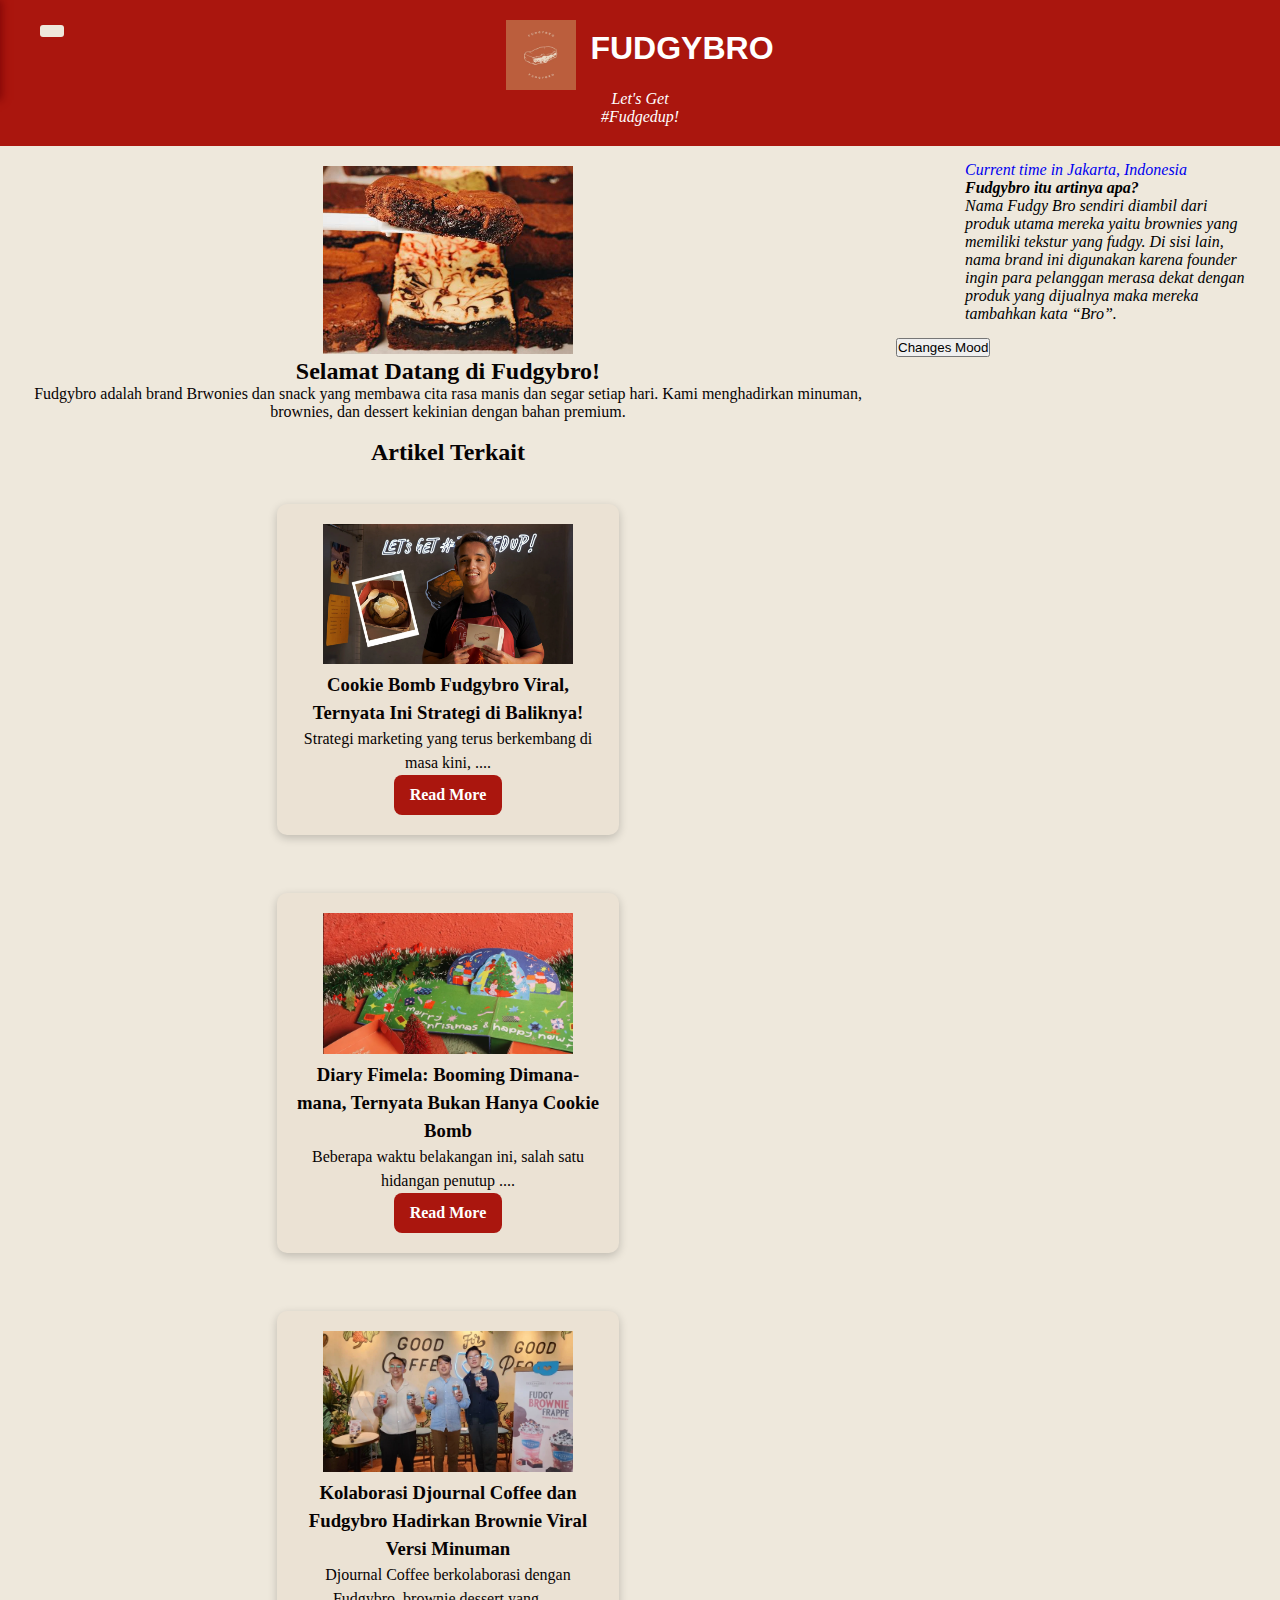
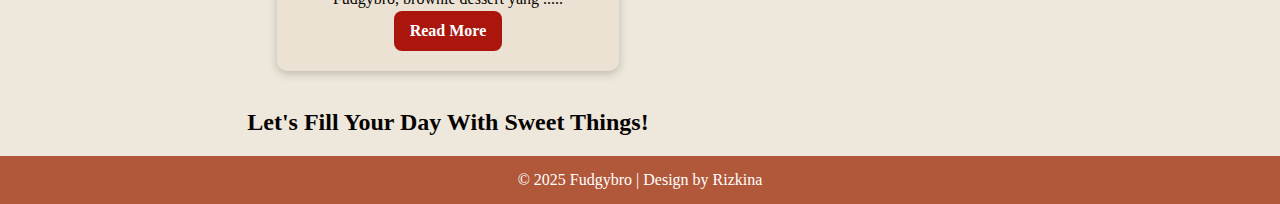
<file: index.html>
<!DOCTYPE html>
<html lang="en">
<head>
    <meta charset="UTF-8">
    <meta name="viewport" content="width=device-width, initial-scale=1.0">
    <title>Fudgybro</title>
    <link rel="stylesheet" href="uts.css">
    <link rel="icon" href="Image_coba/logo_fudgy.jpg" type="fudgy">
    <link rel="stylesheet" href="https://cdnjs.cloudflare.com/ajax/libs/font-awesome/6.5.0/css/all.min.css">
    <script src="uts.js"></script>
  </head>
<body>
  <input type="checkbox" id="check">
  <label for="check">
    <i calss="fas fa-bars" id="btn"></i>
    <i class="fas fa-times" id="cancel"></i>
  </label>
  <div class="sidebar">
    <header>Information</header>
      <ul>
        <li><a href="aboutfudgy.html"><i class="fa-solid fa-circle-info"></i></a></li>
        <li><a href="galerifudgy.html"><i class="fa-solid fa-image"></i></a></li>
        <li><a href="menufudgy.html"><i class="fa-solid fa-book"></i></a></li>
        <li><a href="registrasifudgy.html"><i class="fa-solid fa-cart-shopping"></i></a></li>
        <li><a href="contactfudgy.html"><i class="fa-solid fa-phone"></i></a></li>
      </ul>
  </div>
    <header>
    <div class="overlay"></div>
    <div class="logo">
      <img src="Image_coba/logo_fudgy.jpg" alt="Logo Fudybro">
      <h1>FUDGYBRO</h1>
    </div>
    <p class="headertext">Let's Get 
      <br>
      #Fudgedup!
    </p>
  </header>

  <main>
    <img src="Image_coba/fudgy_homepage.jpeg" alt="Fudybro Drinks" class="hero-img">
    <h2>Selamat Datang di Fudgybro!</h2>
      <p>
        Fudgybro adalah brand Brwonies dan snack yang membawa cita rasa manis dan segar setiap hari.
        Kami menghadirkan minuman, brownies, dan dessert kekinian dengan bahan premium.
      </p>
    <br>
    <h2>Artikel Terkait</h2>
    <br>
    <div class="cookiebomb">
      <img src="Image_coba/pendiri_fudgy.webp" alt="pendirifudggy">
      <h3>Cookie Bomb Fudgybro Viral, Ternyata Ini Strategi di Baliknya!</h3>
      <p>Strategi marketing yang terus berkembang di masa kini, ....
      </p>
      <a href="artikel1uts.html" class="read-more-btn">Read More</a>
    </div>
    <br>
    <div class="brownies">
      <img src="Image_coba/artikel2_fudgy.webp" alt="fimela">
      <h3>Diary Fimela: Booming Dimana-mana, Ternyata Bukan Hanya Cookie Bomb</h3>
      <p>Beberapa waktu belakangan ini, salah satu hidangan penutup ....</p>
      <a href="artikel2uts.html" class="read-more-btn">Read More</a>
    </div>
    <br>
    <div class="kolaborasi">
      <img src="Image_coba/fudgygaleri_10.webp" alt="kolaborasi">
      <h3>Kolaborasi Djournal Coffee dan Fudgybro Hadirkan Brownie Viral Versi Minuman</h3>
      <p>Djournal Coffee berkolaborasi dengan Fudgybro, brownie dessert yang .....</p>
      <a href="artikel3uts.html" class="read-more-btn">Read More</a>
    </div>
    <br>
    <h2>Let's Fill Your Day With Sweet Things!</h1>
  </main>

  <aside>
    <script src="https://cdn.logwork.com/widget/clock.js"></script>
    <a href="https://logwork.com/current-time-in-jakarta-indonesia" class="clock-time" data-style="roman-y-black" data-size="118" data-timezone="Asia/Jakarta">Current time in Jakarta,  Indonesia</a>
    <h4>Fudgybro itu artinya apa?</h4>
    <p>Nama Fudgy Bro sendiri diambil dari produk utama mereka yaitu brownies yang memiliki tekstur yang <i>fudgy</i>. Di sisi lain, 
      nama brand ini digunakan karena founder ingin para pelanggan merasa dekat dengan produk yang dijualnya maka mereka tambahkan kata “Bro”.</p>
  </aside>

  <button onclick="ubahTema()">Changes Mood</button>

  <footer>
    <p>© 2025 Fudgybro | Design by Rizkina</p>
  </footer>
  

    
</body>
</html>
</file>
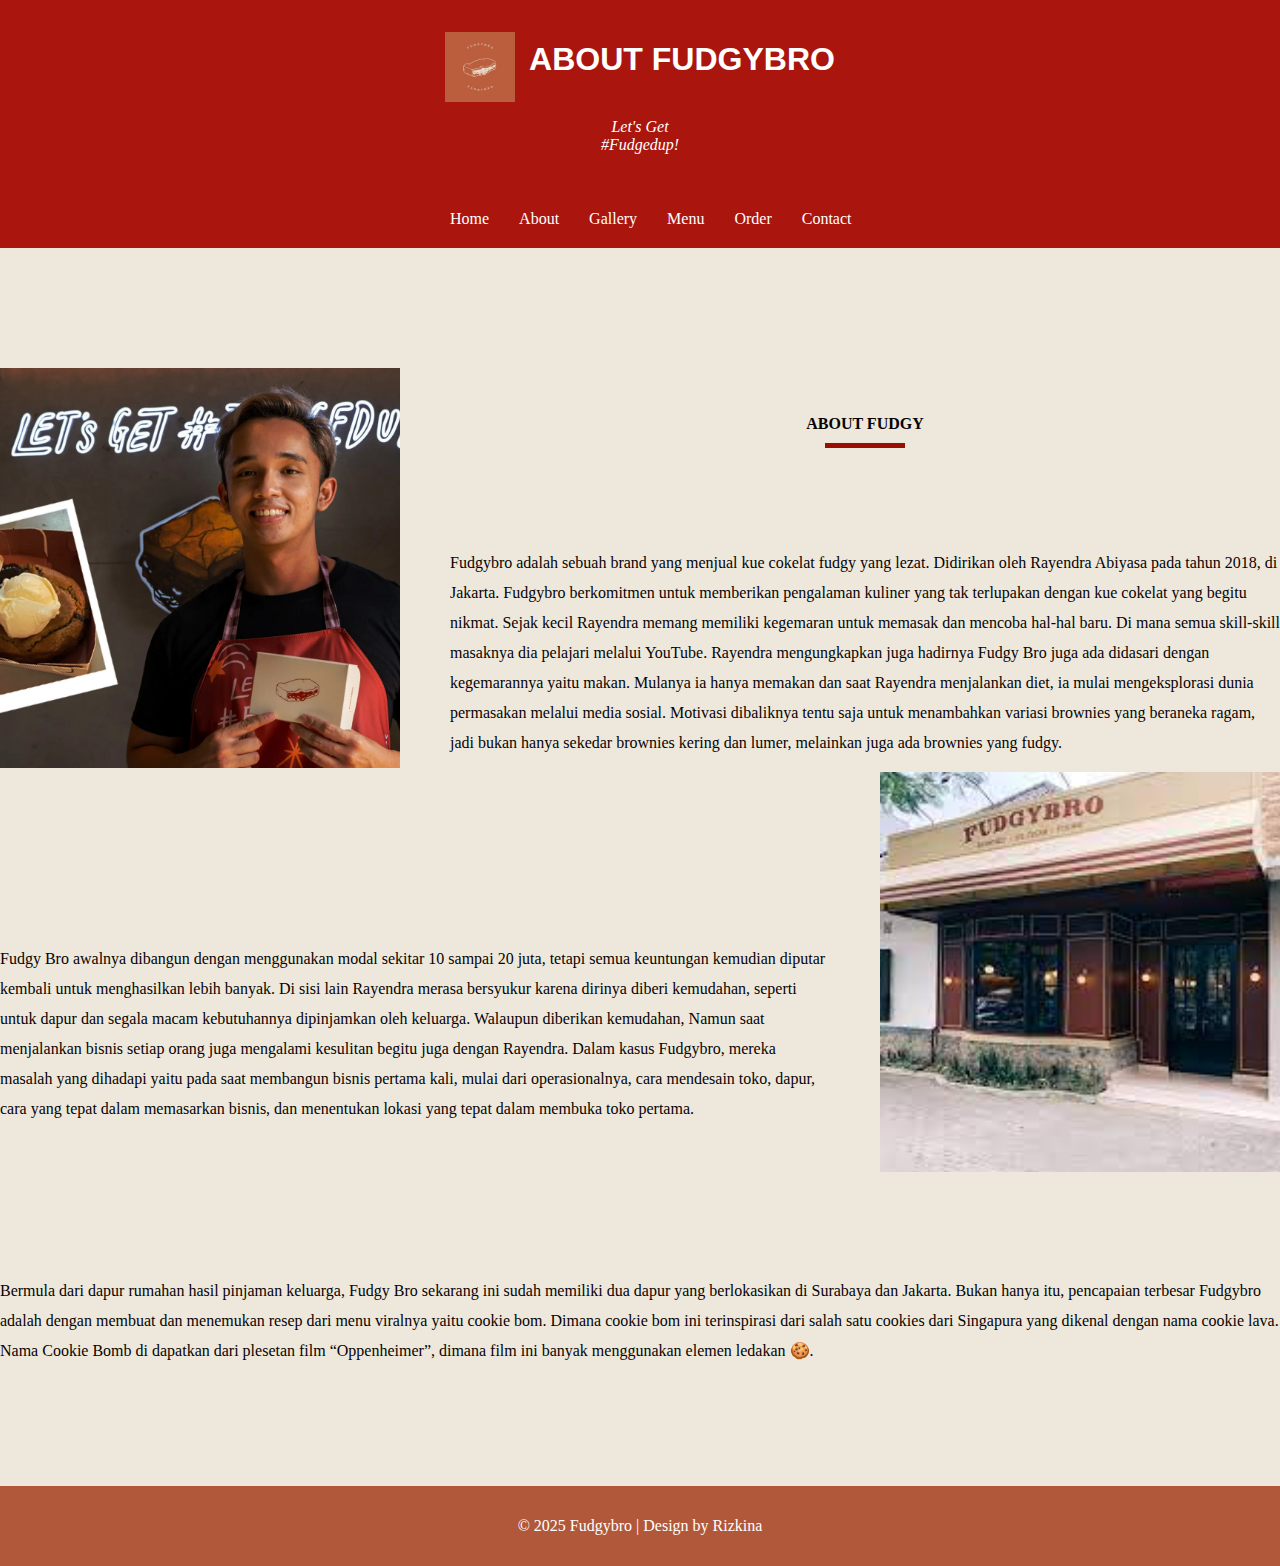
<file: aboutfudgy.html>
<!DOCTYPE html>
<html lang="en">
<head>
    <meta charset="UTF-8">
    <meta name="viewport" content="width=device-width, initial-scale=1.0">
    <title>About Fudgy</title>
    <link rel="stylesheet" href="aboutfudgy.css">
    <link rel="icon" href="Image_coba/logo_fudgy.jpg" type="fudgy">
</head>
<body>
    <header>
    <div class="logo">
      <img src="Image_coba/logo_fudgy.jpg" alt="Logo Fudybro">
      <h1>ABOUT FUDGYBRO</h1>
    </div>
    <p class="headertext">Let's Get 
      <br>
      #Fudgedup!
    </p>
  </header>

  <nav>
  <ul class="nav-links">
    <li><a href="index.html">Home</a></li>
    <li><a href="aboutfudgy.html">About</a></li>
    <li><a href="galerifudgy.html">Gallery</a></li>
    <li><a href="menufudgy.html">Menu</a></li>
    <li><a href="registrasifudgy.html">Order</a></li>
    <li><a href="contactfudgy.html">Contact</a></li>
  </ul>
</nav>

    <section class="about-section">
      <div class="section-content">
        <div class="about-image-wrapper">
          <img src="Image_coba/pendiri_fudgy.webp" alt="pendiri" class="about-image">
        </div>
        <div class="about-details">
          <h2 class="section-tittle">About Fudgy</h2>
          <p class="text">Fudgybro adalah sebuah brand yang menjual kue cokelat fudgy yang lezat. 
          Didirikan oleh Rayendra Abiyasa pada tahun 2018, di Jakarta. Fudgybro berkomitmen untuk 
          memberikan pengalaman kuliner yang tak terlupakan dengan kue cokelat yang begitu nikmat. 
          Sejak kecil Rayendra memang memiliki kegemaran untuk memasak dan mencoba hal-hal baru. 
          Di mana semua skill-skill masaknya dia pelajari melalui YouTube. Rayendra mengungkapkan juga hadirnya Fudgy Bro juga ada didasari dengan kegemarannya yaitu makan. 
          Mulanya ia hanya memakan dan saat Rayendra menjalankan diet, ia mulai mengeksplorasi dunia permasakan
          melalui media sosial. Motivasi dibaliknya tentu saja untuk menambahkan variasi brownies yang beraneka ragam, 
          jadi bukan hanya sekedar brownies kering dan lumer, melainkan juga ada brownies yang fudgy.
          </p>
        </div>
      </div>
      <div class="section-content">
        <div class="about-details">
          <p class="text">Fudgy Bro awalnya dibangun dengan menggunakan modal sekitar 10 sampai 20 juta, tetapi semua keuntungan kemudian diputar kembali untuk menghasilkan lebih banyak. 
          Di sisi lain Rayendra merasa bersyukur karena dirinya diberi kemudahan, seperti untuk dapur dan segala macam kebutuhannya dipinjamkan oleh keluarga. Walaupun diberikan kemudahan,
          Namun saat menjalankan bisnis setiap orang juga mengalami kesulitan begitu juga dengan Rayendra. Dalam kasus Fudgybro, mereka masalah yang dihadapi yaitu pada saat membangun bisnis 
          pertama kali, mulai dari operasionalnya, cara mendesain toko, dapur, cara yang tepat dalam memasarkan bisnis, dan menentukan lokasi yang tepat dalam membuka toko pertama.
        </p>
        </div>
        <div class="about-image-wrapper">
          <img src="Image_coba/toko_fudgy.jpg" alt="toko" class="about-image">
        </div>
      </div>
      <div class="section-content">
        <div class="about-details">
          <p class="text">Bermula dari dapur rumahan hasil pinjaman keluarga, Fudgy Bro sekarang ini sudah memiliki dua dapur yang berlokasikan di Surabaya dan Jakarta. 
          Bukan hanya itu, pencapaian terbesar Fudgybro adalah dengan membuat dan menemukan resep dari menu viralnya yaitu cookie bom. Dimana cookie bom ini terinspirasi dari salah satu cookies
          dari Singapura yang dikenal dengan nama cookie lava. Nama Cookie Bomb di dapatkan dari plesetan film “Oppenheimer”, dimana film ini banyak menggunakan elemen ledakan &#x1F36A;.
          </p>
        </div>
      </div>
    </section>
    
  <footer>
    <p>© 2025 Fudgybro | Design by Rizkina</p>
  </footer>
</body>
</html>
</file>
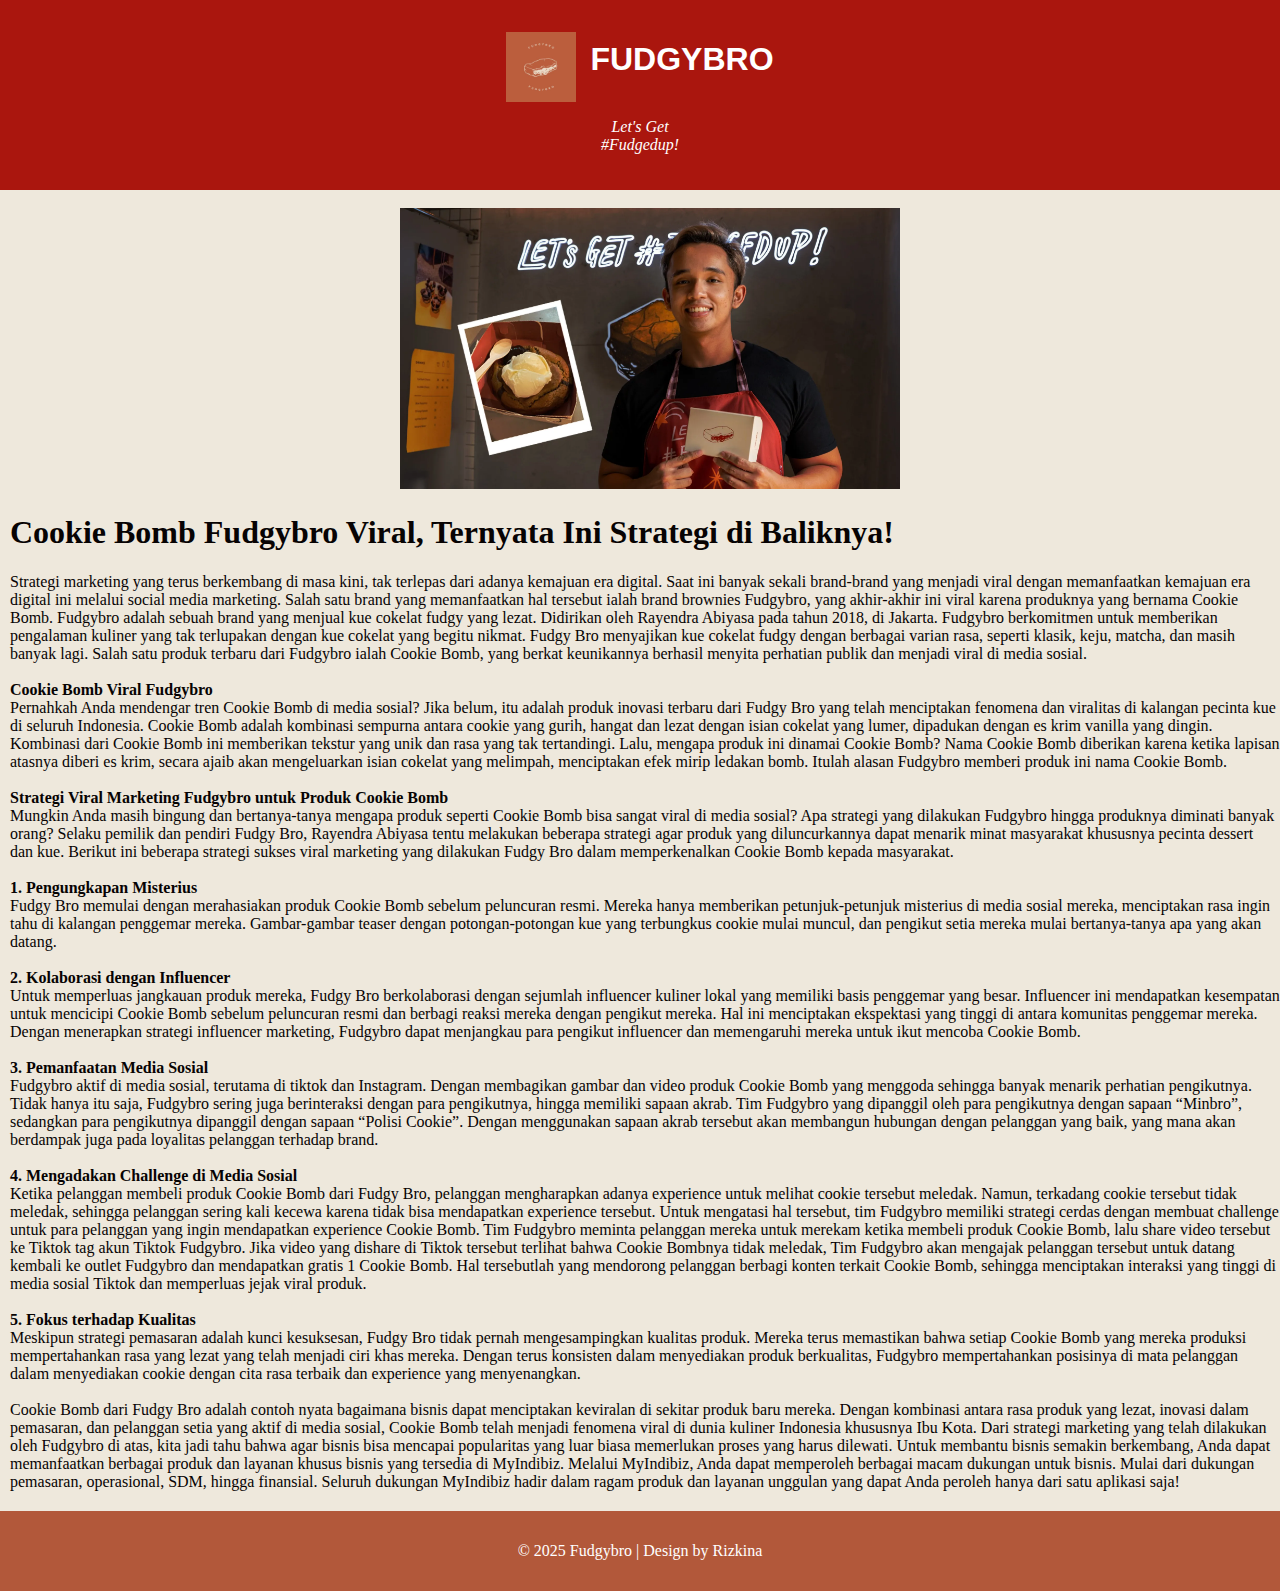
<file: artikel1uts.html>
<!DOCTYPE html>
<html lang="en">
<head>
    <meta charset="UTF-8">
    <meta name="viewport" content="width=device-width, initial-scale=1.0">
    <title>Cookie Bomb Fudgybro Viral, Ternyata Ini Strategi di Baliknya!</title>
    <link rel="stylesheet" href="artikel1.css">
    <link rel="icon" href="Image_coba/logo_fudgy.jpg" type="fudgy">
</head>
<body>
  <header>
     <div class="logo">
      <img src="Image_coba/logo_fudgy.jpg" alt="Logo Fudybro">
      <h1>FUDGYBRO</h1>
     </div>
        <p class="headertext">Let's Get 
        <br>
        #Fudgedup!
        </p>
  </header>
  <br>

  <main>
    <img src="Image_coba/pendiri_fudgy.webp" alt="artikel1">
    <h1>Cookie Bomb Fudgybro Viral, Ternyata Ini Strategi di Baliknya!</h1>
    <p>
        Strategi marketing yang terus berkembang di masa kini, tak terlepas dari adanya kemajuan era digital. Saat ini banyak sekali brand-brand yang menjadi viral dengan memanfaatkan kemajuan era digital ini melalui social media marketing. 
        Salah satu brand yang memanfaatkan hal tersebut ialah brand brownies Fudgybro, yang akhir-akhir ini viral karena produknya yang bernama Cookie Bomb.
        Fudgybro adalah sebuah brand yang menjual kue cokelat fudgy yang lezat. Didirikan oleh Rayendra Abiyasa pada tahun 2018, di Jakarta. Fudgybro berkomitmen untuk memberikan pengalaman kuliner yang tak terlupakan dengan kue cokelat yang begitu nikmat. 
        Fudgy Bro menyajikan kue cokelat fudgy dengan berbagai varian rasa, seperti klasik, keju, matcha, dan masih banyak lagi. Salah satu produk terbaru dari Fudgybro ialah Cookie Bomb, yang berkat keunikannya berhasil menyita perhatian publik dan menjadi viral di media sosial.
        <br> <br>
        <b>Cookie Bomb Viral Fudgybro</b><br>
        Pernahkah Anda mendengar tren Cookie Bomb di media sosial? Jika belum, itu adalah produk inovasi terbaru dari Fudgy Bro yang telah menciptakan fenomena dan viralitas di kalangan pecinta kue di seluruh Indonesia. 
        Cookie Bomb adalah kombinasi sempurna antara cookie yang gurih, hangat dan lezat dengan isian cokelat yang lumer, dipadukan dengan es krim vanilla yang dingin. Kombinasi dari Cookie Bomb ini memberikan tekstur yang unik dan rasa yang tak tertandingi.
        Lalu, mengapa produk ini dinamai Cookie Bomb? Nama  Cookie Bomb diberikan karena ketika lapisan atasnya diberi es krim, secara ajaib akan mengeluarkan isian cokelat yang melimpah, menciptakan efek mirip ledakan bomb. Itulah alasan Fudgybro memberi produk ini nama Cookie Bomb.
        <br><br>
        <b>Strategi Viral Marketing Fudgybro untuk Produk Cookie Bomb</b> <br>
        Mungkin Anda masih bingung dan bertanya-tanya mengapa produk seperti Cookie Bomb bisa sangat viral di media sosial? Apa strategi yang dilakukan Fudgybro hingga produknya diminati banyak orang?
        Selaku pemilik dan pendiri Fudgy Bro, Rayendra Abiyasa tentu melakukan beberapa strategi agar produk yang diluncurkannya dapat menarik minat masyarakat khususnya pecinta dessert dan kue.
        Berikut ini beberapa strategi sukses viral marketing yang dilakukan Fudgy Bro dalam memperkenalkan Cookie Bomb kepada masyarakat.
        <br><br>
        <b>1. Pengungkapan Misterius</b><br>
        Fudgy Bro memulai dengan merahasiakan produk Cookie Bomb sebelum peluncuran resmi. Mereka hanya memberikan petunjuk-petunjuk misterius di media sosial mereka, menciptakan rasa ingin tahu di kalangan penggemar mereka.
        Gambar-gambar teaser dengan potongan-potongan kue yang terbungkus cookie mulai muncul, dan pengikut setia mereka mulai bertanya-tanya apa yang akan datang.
        <br><br>
        <b>2. Kolaborasi dengan Influencer</b><br>
        Untuk memperluas jangkauan produk mereka, Fudgy Bro berkolaborasi dengan sejumlah influencer kuliner lokal yang memiliki basis penggemar yang besar. Influencer ini mendapatkan kesempatan untuk mencicipi Cookie Bomb sebelum peluncuran resmi dan berbagi reaksi mereka dengan pengikut mereka. 
        Hal ini menciptakan ekspektasi yang tinggi di antara komunitas penggemar mereka. Dengan menerapkan strategi influencer marketing, Fudgybro dapat menjangkau para pengikut influencer dan memengaruhi mereka untuk ikut mencoba Cookie Bomb.
        <br><br>
        <b>3. Pemanfaatan Media Sosial</b><br>
        Fudgybro aktif di media sosial, terutama di tiktok dan Instagram. Dengan membagikan gambar dan video produk Cookie Bomb yang menggoda sehingga banyak menarik perhatian pengikutnya. 
        Tidak hanya itu saja, Fudgybro sering juga berinteraksi dengan para pengikutnya, hingga memiliki sapaan akrab. Tim Fudgybro yang dipanggil oleh para pengikutnya dengan sapaan “Minbro”, sedangkan para pengikutnya dipanggil dengan sapaan “Polisi Cookie”. 
        Dengan menggunakan sapaan akrab tersebut akan membangun hubungan dengan pelanggan yang baik, yang mana akan berdampak juga pada loyalitas pelanggan terhadap brand.
        <br><br>
        <b>4. Mengadakan Challenge di Media Sosial</b><br>
        Ketika pelanggan membeli produk Cookie Bomb dari Fudgy Bro, pelanggan mengharapkan adanya experience untuk melihat cookie tersebut meledak. Namun, terkadang cookie tersebut tidak meledak, sehingga pelanggan sering kali kecewa karena tidak bisa mendapatkan experience tersebut.
        Untuk mengatasi hal tersebut, tim Fudgybro memiliki strategi cerdas dengan membuat challenge untuk para pelanggan yang ingin mendapatkan experience Cookie Bomb. 
        Tim Fudgybro meminta pelanggan mereka untuk merekam ketika membeli produk Cookie Bomb, lalu share video tersebut ke Tiktok tag akun Tiktok Fudgybro. Jika video yang dishare di Tiktok tersebut terlihat bahwa Cookie Bombnya tidak meledak, Tim Fudgybro akan mengajak pelanggan tersebut untuk datang kembali ke outlet Fudgybro dan mendapatkan gratis 1 Cookie Bomb. 
        Hal tersebutlah yang mendorong pelanggan berbagi konten terkait Cookie Bomb, sehingga menciptakan interaksi yang tinggi di media sosial Tiktok dan memperluas jejak viral produk.
        <br><br>
        <b>5. Fokus terhadap Kualitas</b><br>
        Meskipun strategi pemasaran adalah kunci kesuksesan, Fudgy Bro tidak pernah mengesampingkan kualitas produk. Mereka terus memastikan bahwa setiap Cookie Bomb yang mereka produksi mempertahankan rasa yang lezat yang telah menjadi ciri khas mereka.
        Dengan terus konsisten dalam menyediakan produk berkualitas, Fudgybro mempertahankan posisinya di mata pelanggan dalam menyediakan cookie dengan cita rasa terbaik dan experience yang menyenangkan.
        <br><br>
        Cookie Bomb dari Fudgy Bro adalah contoh nyata bagaimana bisnis dapat menciptakan keviralan di sekitar produk baru mereka. Dengan kombinasi antara rasa produk yang lezat, inovasi dalam pemasaran, dan pelanggan setia yang aktif di media sosial, Cookie Bomb telah menjadi fenomena viral di dunia kuliner Indonesia khususnya Ibu Kota. 
        Dari strategi marketing yang telah dilakukan oleh Fudgybro di atas, kita jadi tahu bahwa agar bisnis bisa mencapai popularitas yang luar biasa memerlukan proses yang harus dilewati. 
        Untuk membantu bisnis semakin berkembang, Anda dapat memanfaatkan berbagai produk dan layanan khusus bisnis yang tersedia di MyIndibiz. Melalui MyIndibiz, Anda dapat memperoleh berbagai macam dukungan untuk bisnis.
        Mulai dari dukungan pemasaran, operasional, SDM, hingga finansial. Seluruh dukungan MyIndibiz hadir dalam ragam produk dan layanan unggulan yang dapat Anda peroleh hanya dari satu aplikasi saja!
    </p>
  </main>
    
  <footer>
    <p>© 2025 Fudgybro | Design by Rizkina</p>
  </footer>
</body>
</html>
</file>
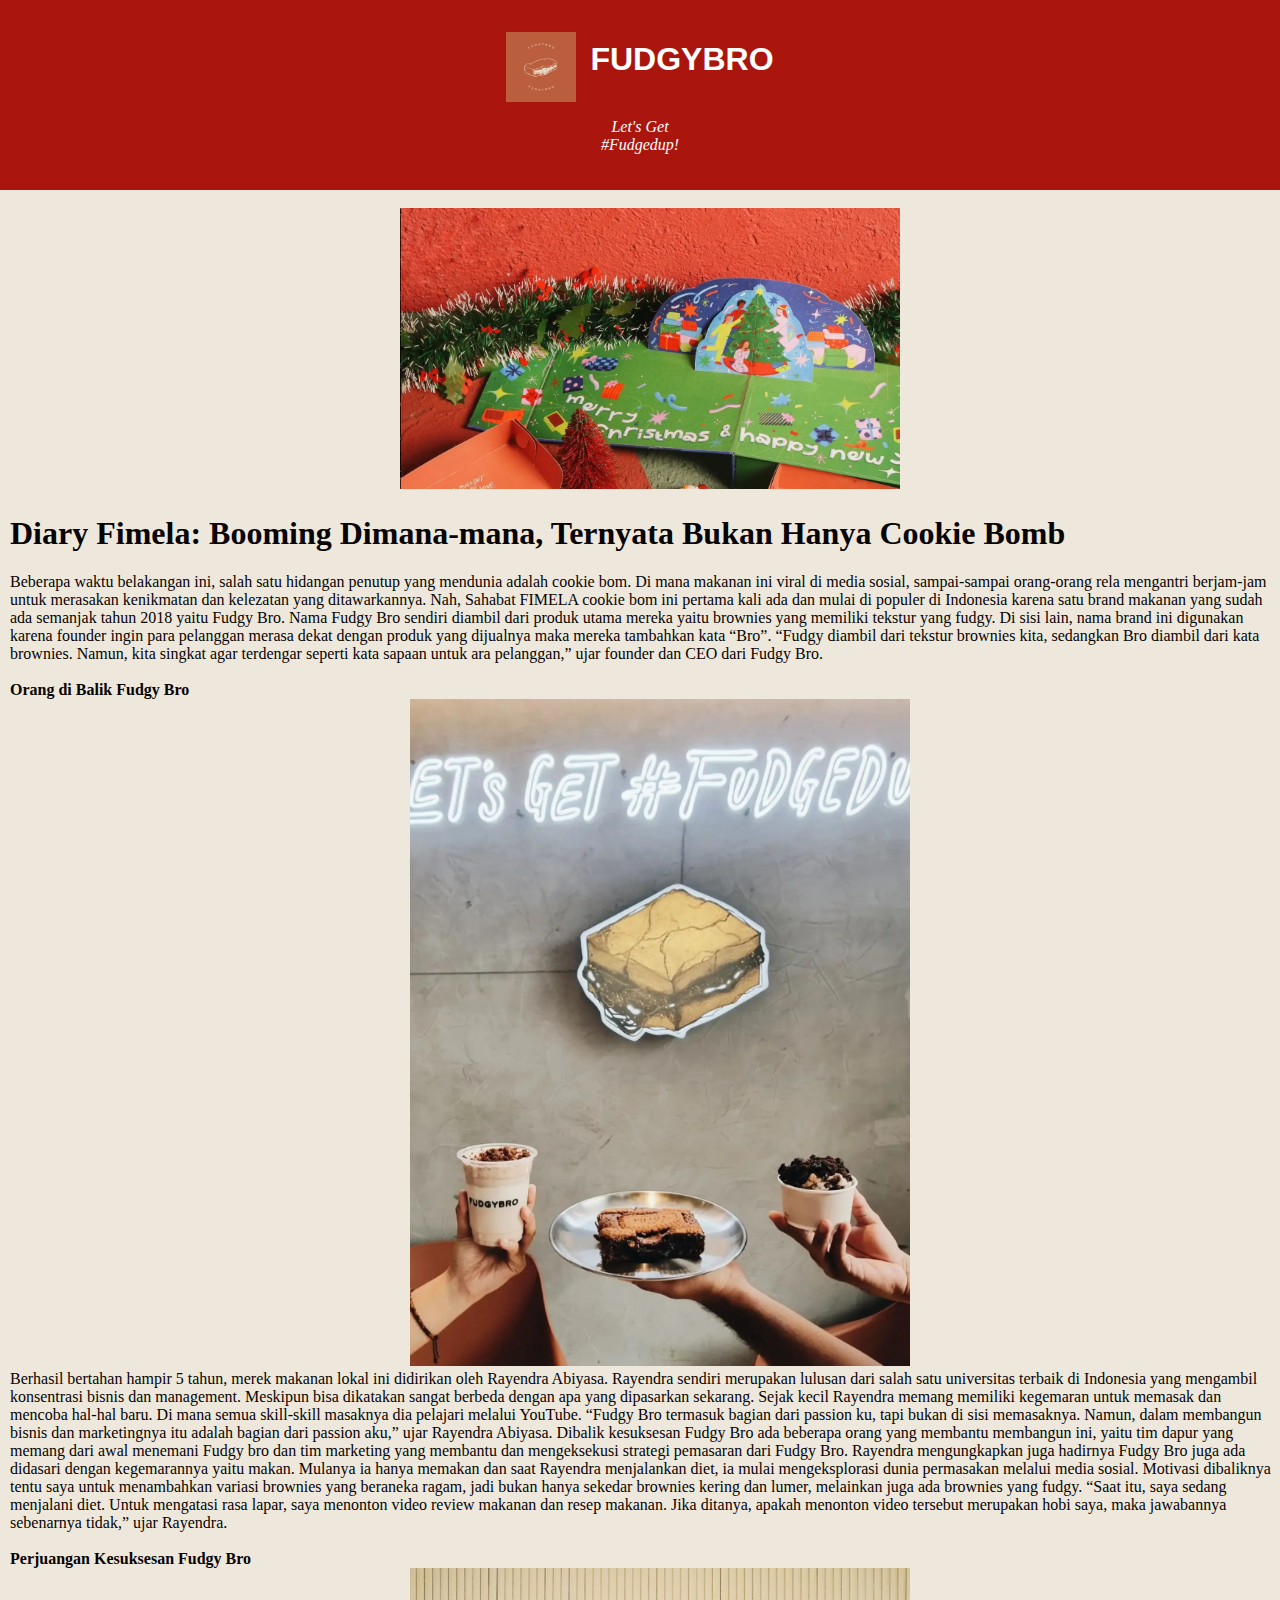
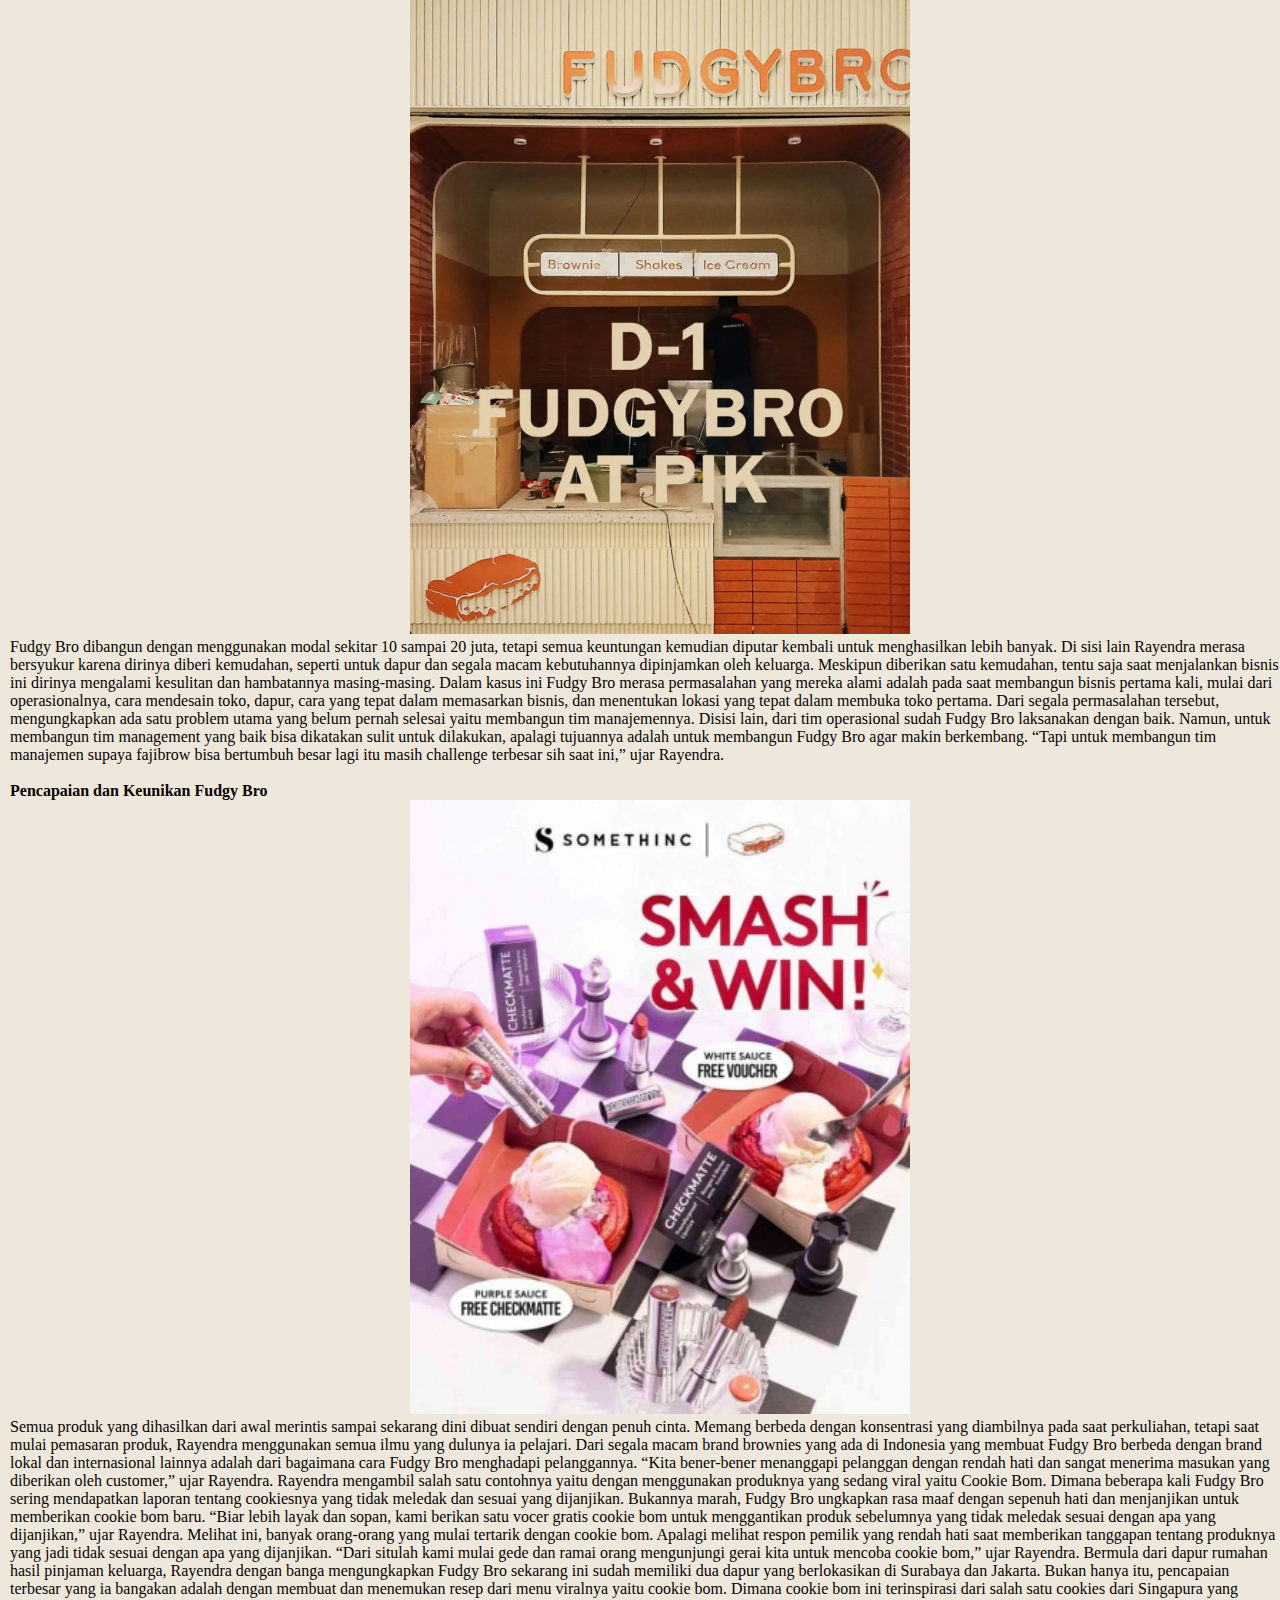
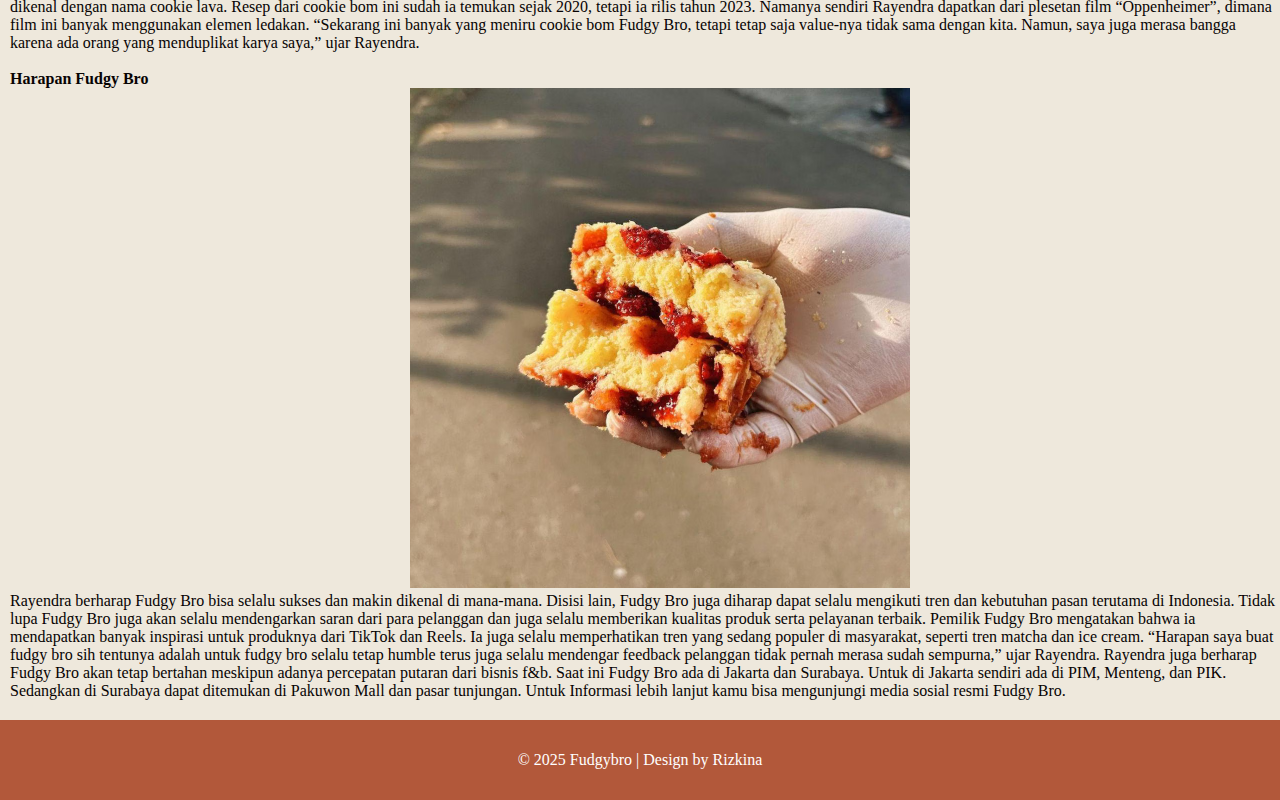
<file: artikel2uts.html>
<!DOCTYPE html>
<html lang="en">
<head>
    <meta charset="UTF-8">
    <meta name="viewport" content="width=device-width, initial-scale=1.0">
    <title>Diary Fimela: Booming Dimana-mana, Ternyata Bukan Hanya Cookie Bom</title>
    <link rel="stylesheet" href="artikel2.css">
    <link rel="icon" href="Image_coba/logo_fudgy.jpg" type="fudgy">
</head>
<body>
    <header>
     <div class="logo">
      <img src="Image_coba/logo_fudgy.jpg" alt="Logo Fudybro">
      <h1>FUDGYBRO</h1>
     </div>
        <p class="headertext">Let's Get 
        <br>
        #Fudgedup!
        </p>
    </header>
  <br>

  <main>
    <img src="Image_coba/artikel2_fudgy.webp" alt="Artikel2">
    <h1>Diary Fimela: Booming Dimana-mana, Ternyata Bukan Hanya Cookie Bomb</h1>
    <p>
        Beberapa waktu belakangan ini, salah satu hidangan penutup yang mendunia adalah cookie bom. Di mana makanan ini viral di media sosial, sampai-sampai orang-orang rela mengantri berjam-jam untuk merasakan kenikmatan dan kelezatan yang ditawarkannya.
        Nah, Sahabat FIMELA cookie bom ini pertama kali ada dan mulai di populer di Indonesia karena satu brand makanan yang sudah ada semanjak tahun 2018 yaitu Fudgy Bro. Nama Fudgy Bro sendiri diambil dari produk utama mereka yaitu brownies yang memiliki tekstur yang fudgy. Di sisi lain, 
        nama brand ini digunakan karena founder ingin para pelanggan merasa dekat dengan produk yang dijualnya maka mereka tambahkan kata “Bro”. 
        “Fudgy diambil dari tekstur brownies kita, sedangkan Bro diambil dari kata brownies. Namun, kita singkat agar terdengar seperti kata sapaan untuk ara pelanggan,” ujar founder dan CEO dari Fudgy Bro.
        <br><br>
        <b>Orang di Balik Fudgy Bro</b><br>
        <img src="Image_coba/artikel2_2.webp" alt="foto2"><br>
        Berhasil bertahan hampir 5 tahun, merek makanan lokal ini didirikan oleh Rayendra Abiyasa. Rayendra sendiri merupakan lulusan dari salah satu universitas terbaik di Indonesia yang mengambil konsentrasi bisnis dan management. Meskipun bisa dikatakan sangat berbeda dengan apa yang dipasarkan sekarang. Sejak kecil Rayendra memang memiliki kegemaran untuk memasak dan mencoba hal-hal baru. Di mana semua skill-skill masaknya dia pelajari melalui YouTube. 
        “Fudgy Bro termasuk bagian dari passion ku, tapi bukan di sisi memasaknya. Namun, dalam membangun bisnis dan marketingnya itu adalah bagian dari passion aku,” ujar Rayendra Abiyasa.
        Dibalik kesuksesan Fudgy Bro ada beberapa orang yang membantu membangun ini, yaitu tim dapur yang memang dari awal menemani Fudgy bro dan tim marketing yang membantu dan mengeksekusi strategi pemasaran dari Fudgy Bro.
        Rayendra mengungkapkan juga hadirnya Fudgy Bro juga ada didasari dengan kegemarannya yaitu makan. Mulanya ia hanya memakan dan saat Rayendra menjalankan diet, ia mulai mengeksplorasi dunia permasakan melalui media sosial. Motivasi dibaliknya tentu saya untuk menambahkan variasi brownies yang beraneka ragam, jadi bukan hanya sekedar brownies kering dan lumer, melainkan juga ada brownies yang fudgy.
        “Saat itu, saya sedang menjalani diet. Untuk mengatasi rasa lapar, saya menonton video review makanan dan resep makanan. Jika ditanya, apakah menonton video tersebut merupakan hobi saya, maka jawabannya sebenarnya tidak,” ujar Rayendra.
        <br><br>
        <b>Perjuangan Kesuksesan Fudgy Bro</b><br>
        <img src="Image_coba/artikel2_3.webp" alt="foto3"><br>
        Fudgy Bro dibangun dengan menggunakan modal sekitar 10 sampai 20 juta, tetapi semua keuntungan kemudian diputar kembali untuk menghasilkan lebih banyak. Di sisi lain Rayendra merasa bersyukur karena dirinya diberi kemudahan, seperti untuk dapur dan segala macam kebutuhannya dipinjamkan oleh keluarga.
        Meskipun diberikan satu kemudahan, tentu saja saat menjalankan bisnis ini dirinya mengalami kesulitan dan hambatannya masing-masing. Dalam kasus ini Fudgy Bro merasa permasalahan yang mereka alami adalah pada saat membangun bisnis pertama kali, mulai dari operasionalnya, cara mendesain toko, dapur, cara yang tepat dalam memasarkan bisnis, dan menentukan lokasi yang tepat dalam membuka toko pertama.
        Dari segala permasalahan tersebut,  mengungkapkan ada satu problem utama yang belum pernah selesai yaitu membangun tim manajemennya. Disisi lain, dari tim operasional sudah Fudgy Bro laksanakan dengan baik. Namun, untuk membangun tim management yang baik bisa dikatakan sulit untuk dilakukan, apalagi tujuannya adalah untuk membangun Fudgy Bro agar makin berkembang.
        “Tapi untuk membangun tim manajemen supaya fajibrow bisa bertumbuh besar lagi itu masih challenge terbesar sih saat ini,” ujar Rayendra.
        <br><br>
        <b>Pencapaian dan Keunikan Fudgy Bro</b><br>
        <img src="Image_coba/fudgygaleri_4.jpg" alt="foto4"><br>
        Semua produk yang dihasilkan dari awal merintis sampai sekarang dini dibuat sendiri dengan penuh cinta. Memang berbeda dengan konsentrasi yang diambilnya pada saat perkuliahan, tetapi saat mulai pemasaran produk, Rayendra menggunakan semua ilmu yang dulunya ia pelajari. 
        Dari segala macam brand brownies yang ada di Indonesia yang membuat Fudgy Bro berbeda dengan brand lokal dan internasional lainnya adalah dari bagaimana cara Fudgy Bro menghadapi pelanggannya. 
        “Kita bener-bener menanggapi pelanggan dengan rendah hati dan sangat menerima masukan yang diberikan oleh customer,” ujar Rayendra.
        Rayendra mengambil salah satu contohnya yaitu dengan menggunakan produknya yang sedang viral yaitu Cookie Bom. Dimana beberapa kali Fudgy Bro sering mendapatkan laporan tentang cookiesnya yang tidak meledak dan sesuai yang dijanjikan. Bukannya marah, Fudgy Bro ungkapkan rasa maaf dengan sepenuh hati dan menjanjikan untuk memberikan cookie bom baru.
        “Biar lebih layak dan sopan, kami berikan satu vocer gratis cookie bom untuk menggantikan produk sebelumnya yang tidak meledak sesuai dengan apa yang dijanjikan,” ujar Rayendra.
        Melihat ini, banyak orang-orang yang mulai tertarik dengan cookie bom. Apalagi melihat respon pemilik yang rendah hati saat memberikan tanggapan tentang produknya yang jadi tidak sesuai dengan apa yang dijanjikan. 
        “Dari situlah kami mulai gede dan ramai orang mengunjungi gerai kita untuk mencoba cookie bom,” ujar Rayendra.
        Bermula dari dapur rumahan hasil pinjaman keluarga, Rayendra dengan banga mengungkapkan Fudgy Bro sekarang ini sudah memiliki dua dapur yang berlokasikan di Surabaya dan Jakarta. Bukan hanya itu, pencapaian terbesar yang ia bangakan adalah dengan membuat dan menemukan resep dari menu viralnya yaitu cookie bom.
        Dimana cookie bom ini terinspirasi dari salah satu cookies dari Singapura yang dikenal dengan nama cookie lava. Resep dari cookie bom ini sudah ia temukan sejak 2020, tetapi ia rilis tahun 2023. Namanya sendiri Rayendra dapatkan dari plesetan film “Oppenheimer”, dimana film ini banyak menggunakan elemen ledakan. 
        “Sekarang ini banyak yang meniru cookie bom Fudgy Bro, tetapi tetap saja value-nya tidak sama dengan kita. Namun, saya juga merasa bangga karena ada orang yang menduplikat karya saya,” ujar Rayendra.
        <br><br>
        <b>Harapan Fudgy Bro</b><br>
        <img src="Image_coba/fudgygaleri_8.avif" alt="foto5"><br>
        Rayendra berharap Fudgy Bro bisa selalu sukses dan makin dikenal di mana-mana. Disisi lain, Fudgy Bro juga diharap dapat selalu mengikuti tren dan kebutuhan pasan terutama di Indonesia. Tidak lupa Fudgy Bro juga akan selalu mendengarkan saran dari para pelanggan dan juga selalu memberikan kualitas produk serta pelayanan terbaik.
        Pemilik Fudgy Bro mengatakan bahwa ia mendapatkan banyak inspirasi untuk produknya dari TikTok dan Reels. Ia juga selalu memperhatikan tren yang sedang populer di masyarakat, seperti tren matcha dan ice cream. 
        “Harapan saya buat fudgy bro sih tentunya adalah untuk fudgy bro selalu tetap humble terus juga selalu mendengar feedback pelanggan tidak pernah merasa sudah sempurna,” ujar Rayendra.
        Rayendra juga berharap Fudgy Bro akan tetap bertahan meskipun adanya percepatan putaran dari bisnis f&b.
        Saat ini Fudgy Bro ada di Jakarta dan Surabaya. Untuk di Jakarta sendiri ada di PIM, Menteng, dan PIK. Sedangkan di Surabaya dapat ditemukan di Pakuwon Mall dan pasar tunjungan. Untuk Informasi lebih lanjut kamu bisa mengunjungi media sosial resmi Fudgy Bro.
    </p>
  </main>
    
  <footer>
    <p>© 2025 Fudgybro | Design by Rizkina</p>
  </footer>
</body>
</html>
</file>
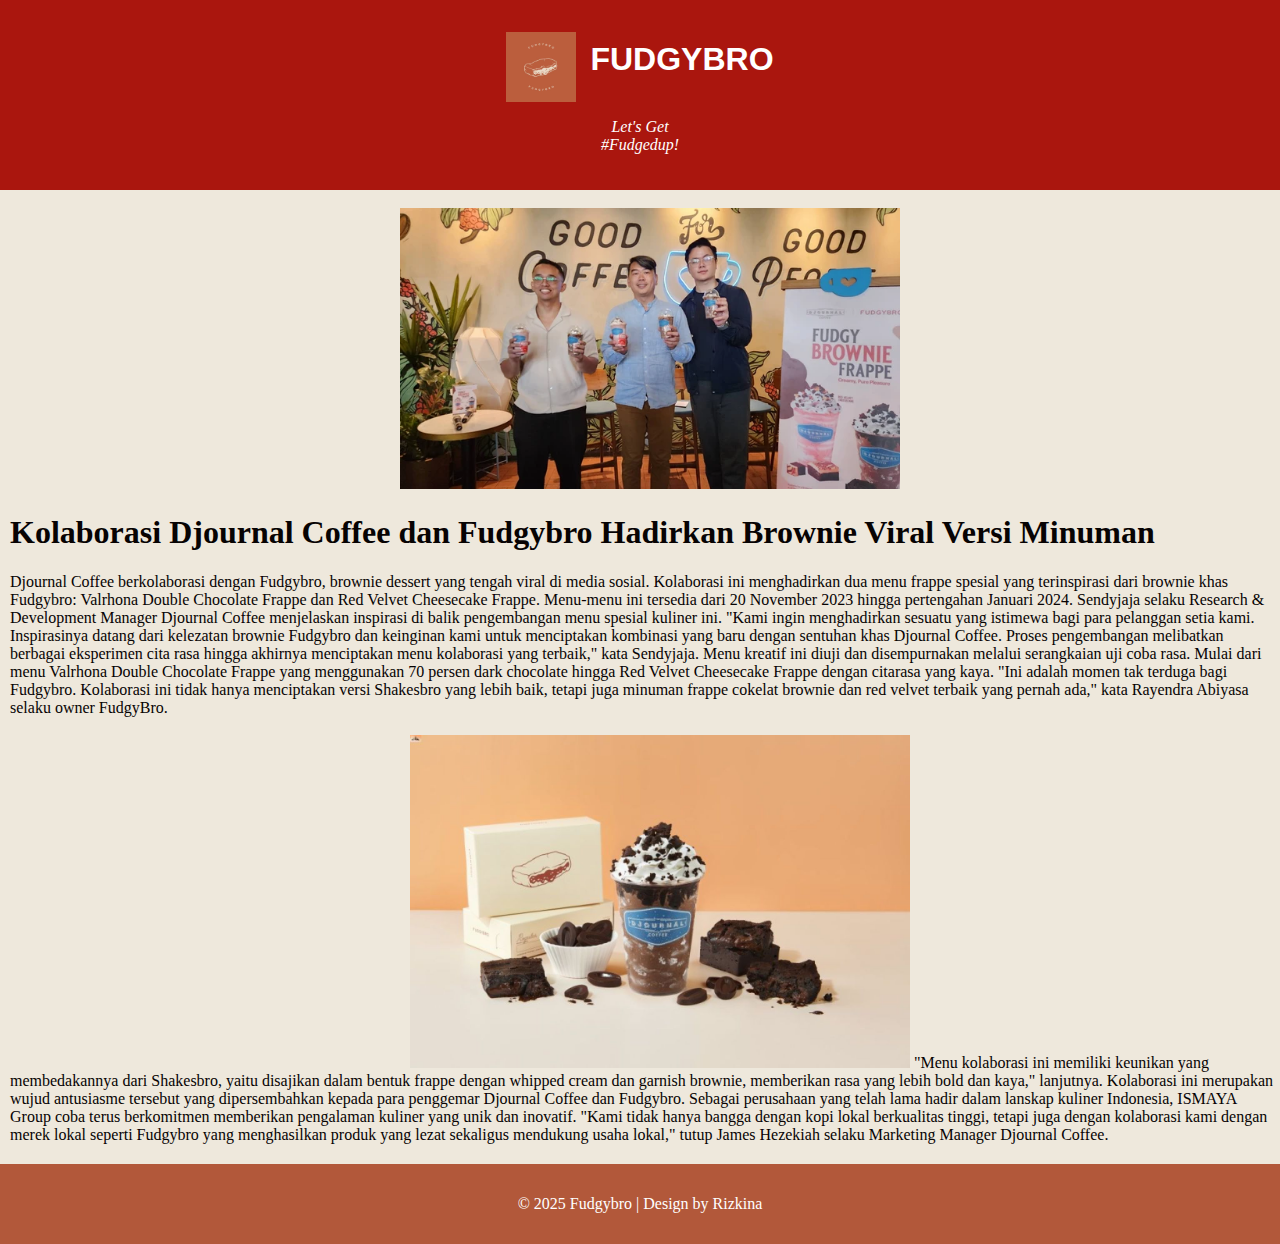
<file: artikel3uts.html>
<!DOCTYPE html>
<html lang="en">
<head>
    <meta charset="UTF-8">
    <meta name="viewport" content="width=device-width, initial-scale=1.0">
    <title>Kolaborasi Djournal Coffee dan Fudgybro Hadirkan Brownie Viral Versi Minuman</title>
    <link rel="stylesheet" href="artikel3.css">
    <link rel="icon" href="Image_coba/logo_fudgy.jpg" type="fudgy">
</head>
<body>
    <header>
     <div class="logo">
      <img src="Image_coba/logo_fudgy.jpg" alt="Logo Fudybro">
      <h1>FUDGYBRO</h1>
     </div>
        <p class="headertext">Let's Get 
        <br>
        #Fudgedup!
        </p>
    </header>
  <br>

  <main>
    <img src="Image_coba/fudgygaleri_10.webp" alt="artikel3">
    <h1>Kolaborasi Djournal Coffee dan Fudgybro Hadirkan Brownie Viral Versi Minuman</h1>
    <p>
        Djournal Coffee berkolaborasi dengan Fudgybro, brownie dessert yang tengah viral di media sosial. Kolaborasi ini menghadirkan dua menu frappe spesial yang terinspirasi dari brownie khas Fudgybro: Valrhona Double Chocolate Frappe dan Red Velvet Cheesecake Frappe.
        Menu-menu ini tersedia dari 20 November 2023 hingga pertengahan Januari 2024. Sendyjaja selaku Research & Development Manager Djournal Coffee menjelaskan inspirasi di balik pengembangan menu spesial kuliner ini.
        "Kami ingin menghadirkan sesuatu yang istimewa bagi para pelanggan setia kami. Inspirasinya datang dari kelezatan brownie Fudgybro dan keinginan kami untuk menciptakan kombinasi yang baru dengan sentuhan khas Djournal Coffee. Proses pengembangan melibatkan berbagai eksperimen cita rasa hingga akhirnya menciptakan menu kolaborasi yang terbaik," kata Sendyjaja.
        Menu kreatif ini diuji dan disempurnakan melalui serangkaian uji coba rasa. Mulai dari menu Valrhona Double Chocolate Frappe yang menggunakan 70 persen dark chocolate hingga Red Velvet Cheesecake Frappe dengan citarasa yang kaya.
        "Ini adalah momen tak terduga bagi Fudgybro. Kolaborasi ini tidak hanya menciptakan versi Shakesbro yang lebih baik, tetapi juga minuman frappe cokelat brownie dan red velvet terbaik yang pernah ada," kata Rayendra Abiyasa selaku owner FudgyBro.
        <br><br>
        <img src="Image_coba/iceminuman_fudgy.jpg" alt="foto1">
        "Menu kolaborasi ini memiliki keunikan yang membedakannya dari Shakesbro, yaitu disajikan dalam bentuk frappe dengan whipped cream dan garnish brownie, memberikan rasa yang lebih bold dan kaya," lanjutnya.
        Kolaborasi ini merupakan wujud antusiasme tersebut yang dipersembahkan kepada para penggemar Djournal Coffee dan Fudgybro.
        Sebagai perusahaan yang telah lama hadir dalam lanskap kuliner Indonesia, ISMAYA Group coba terus berkomitmen memberikan pengalaman kuliner yang unik dan inovatif.
        "Kami tidak hanya bangga dengan kopi lokal berkualitas tinggi, tetapi juga dengan kolaborasi kami dengan merek lokal seperti Fudgybro yang menghasilkan produk yang lezat sekaligus mendukung usaha lokal," tutup James Hezekiah selaku Marketing Manager Djournal Coffee.
    </p>
  </main>

  <footer>
    <p>© 2025 Fudgybro | Design by Rizkina</p>
  </footer>
</body>
</html>
</file>
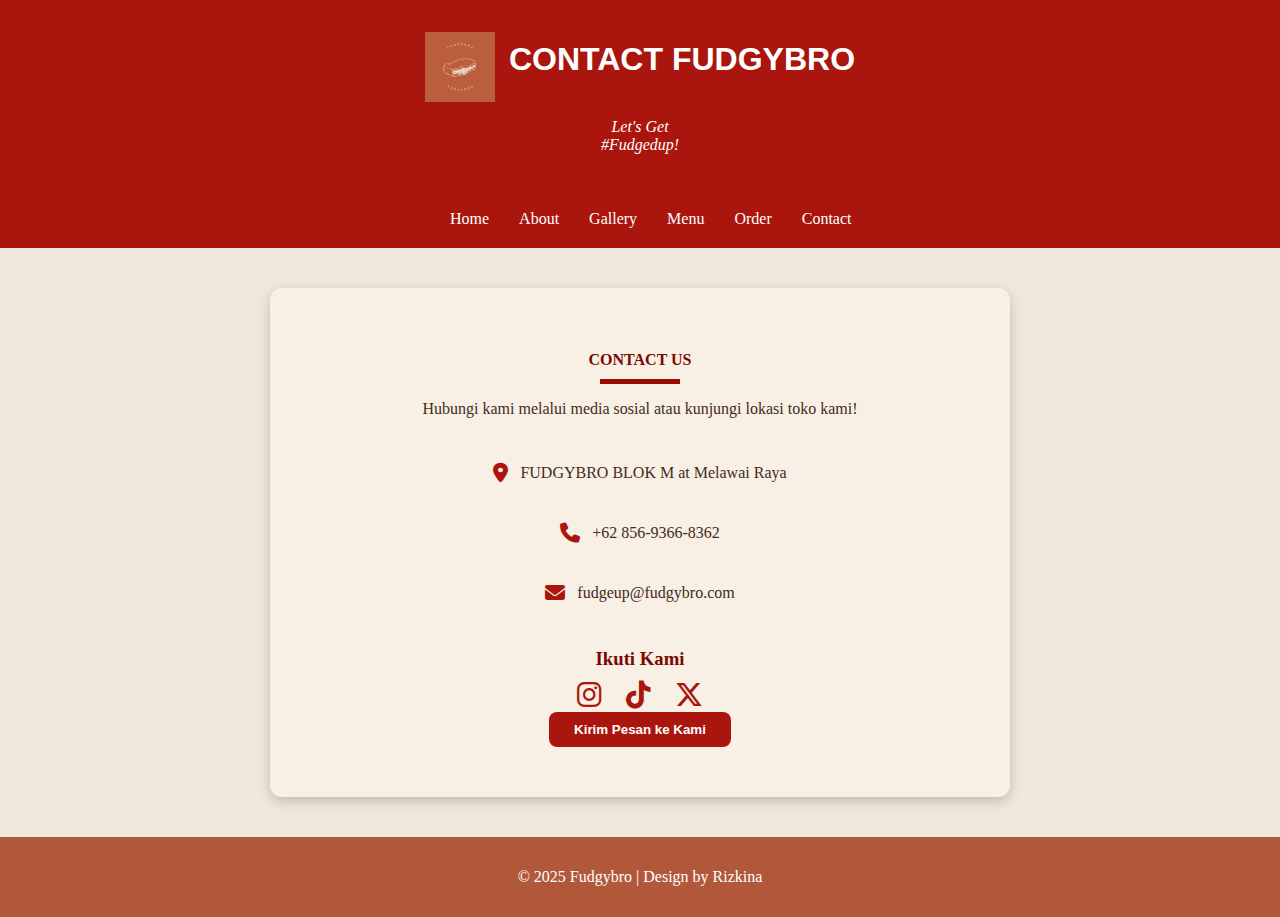
<file: contactfudgy.html>
<!DOCTYPE html>
<html lang="en">
<head>
    <meta charset="UTF-8">
    <meta name="viewport" content="width=device-width, initial-scale=1.0">
    <title>Contact Fudgy</title>
    <link rel="stylesheet" href="contactfudgy.css">
    <link rel="icon" href="Image_coba/logo_fudgy.jpg" type="fudgy">
    <link rel="stylesheet" href="https://cdnjs.cloudflare.com/ajax/libs/font-awesome/6.5.0/css/all.min.css">
    <script src="contactfudgy.js"></script>
</head>
<body>
    <header>
    <div class="logo">
      <img src="Image_coba/logo_fudgy.jpg" alt="Logo Fudybro">
      <h1>CONTACT FUDGYBRO</h1>
    </div>
    <p class="headertext">Let's Get 
      <br>
      #Fudgedup!
    </p>
  </header>

  <nav>
  <ul class="nav-links">
    <li><a href="uts.html">Home</a></li>
    <li><a href="aboutfudgy.html">About</a></li>
    <li><a href="galerifudgy.html">Gallery</a></li>
    <li><a href="menufudgy.html">Menu</a></li>
    <li><a href="registrasifudgy.html">Order</a></li>
    <li><a href="contactfudgy.html">Contact</a></li>
  </ul>
</nav>

<section class="contact-section" id="contact">
  <h2>Contact Us</h2>
  <p>Hubungi kami melalui media sosial atau kunjungi lokasi toko kami!</p>
  <div class="contact-info">
    <div class="info-item">
      <i class="fa-solid fa-location-dot"></i>
      <p>FUDGYBRO BLOK M at Melawai Raya</p>
    </div>
    <div class="info-item">
      <i class="fa-solid fa-phone"></i>
      <p>+62 856-9366-8362</p>
    </div>
    <div class="info-item">
      <i class="fa-solid fa-envelope"></i>
      <p>fudgeup@fudgybro.com</p>
    </div>
  </div>
  <div class="social-media">
    <h3>Ikuti Kami</h3>
    <a href="http://instagram.com/fudgybro/" target="_blank"><i class="fa-brands fa-instagram"></i></a>
    <a href="http://tiktok.com/@fudgybro" target="_blank"><i class="fa-brands fa-tiktok"></i></a>
    <a href="https://x.com/fudgybro" target="_blank"><i class="fa-brands fa-x-twitter"></i></a>
  </div>
  <button id="showPopup">Kirim Pesan ke Kami</button>
  <div id="popup" class="popup">
    <div class="popup-content">
      <p>Terima kasih sudah menghubungi kami &#x1F48C;</p>
      <button id="closePopup">Tutup</button>
    </div>
  </div>
</section>

<footer>
  <p>© 2025 Fudgybro | Design by Rizkina</p>
</footer>
</body>
</html>
</file>
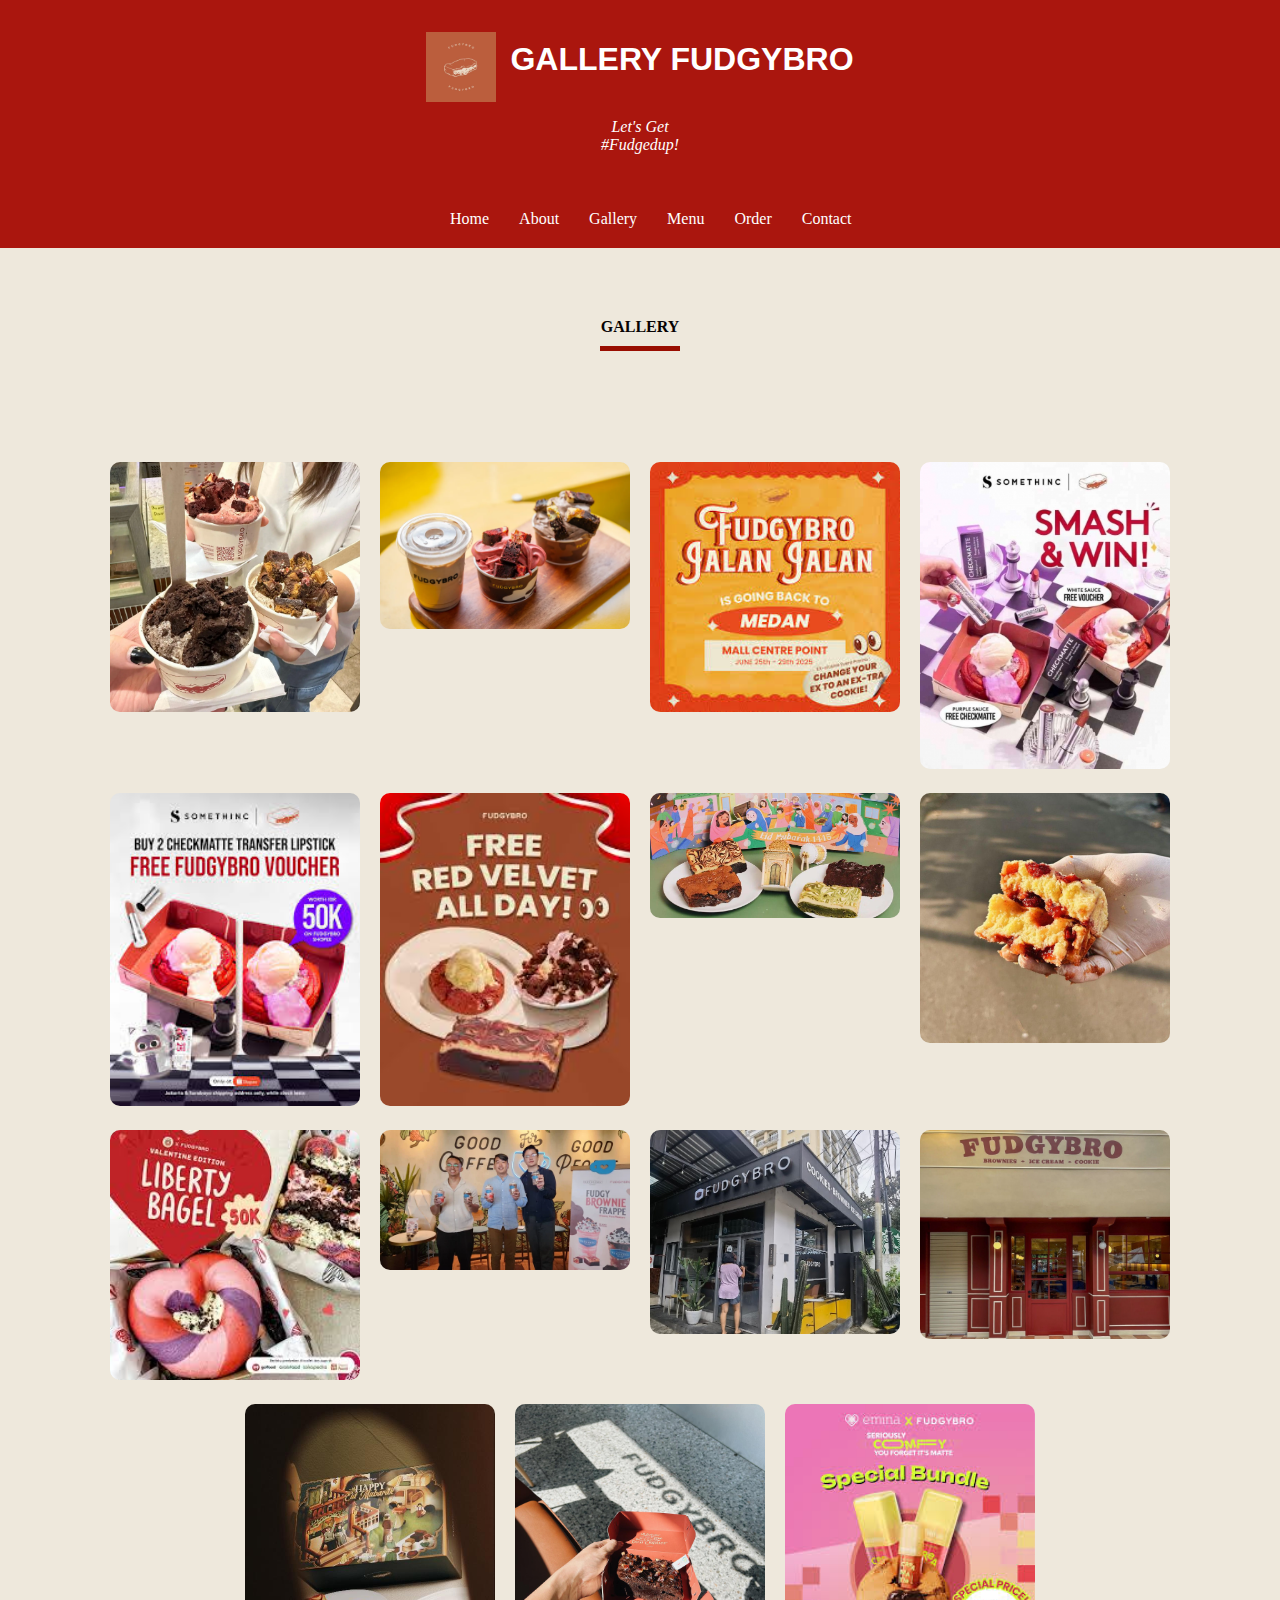
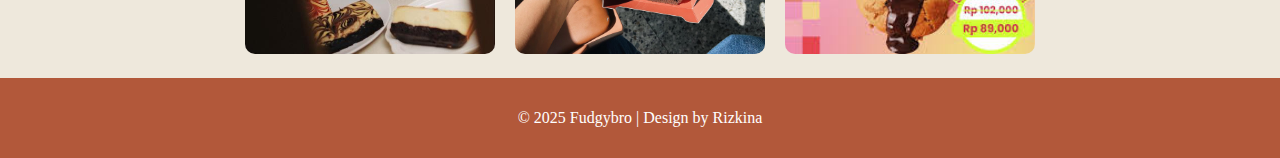
<file: galerifudgy.html>
<!DOCTYPE html>
<html lang="en">
<head>
    <meta charset="UTF-8">
    <meta name="viewport" content="width=device-width, initial-scale=1.0">
    <title>Galeri Fudgy</title>
    <link rel="stylesheet" href="galerifudgy.css">
    <link rel="icon" href="Image_coba/logo_fudgy.jpg" type="fudgy">
</head>
<body>
    <header>
        <div class="logo">
            <img src="Image_coba/logo_fudgy.jpg" alt="Logo Fudybro">
            <h1>GALLERY FUDGYBRO</h1>
        </div>
            <p class="headertext">Let's Get 
            <br>
            #Fudgedup!
            </p>
    </header>

    <nav>
    <ul class="nav-links">
        <li><a href="index.html">Home</a></li>
        <li><a href="aboutfudgy.html">About</a></li>
        <li><a href="galerifudgy.html">Gallery</a></li>
        <li><a href="menufudgy.html">Menu</a></li>
        <li><a href="registrasifudgy.html">Order</a></li>
        <li><a href="contactfudgy.html">Contact</a></li>
    </ul>
    </nav>

    <section>
        <h1>Gallery</h1>
        <div class="foto-container">
            <ul>
                <li>
                    <img src="Image_coba/fudgygaleri_1.webp" alt="foto1">
                </li>
                <li>
                    <img src="Image_coba/fudgygaleri_2.webp" alt="foto2">
                </li>
                <li>
                    <img src="Image_coba/fudgygaleri_3.jpg" alt="foto3">
                </li>
                <li>
                    <img src="Image_coba/fudgygaleri_4.jpg" alt="foto4">
                </li>
                <li>
                    <img src="Image_coba/fudgygaleri_5.jpg" alt="foto5">
                </li>
                <li>
                    <img src="Image_coba/fudgygaleri_6.jpg" alt="foto6">
                </li>
                <li>
                    <img src="Image_coba/fudgygaleri_7.jpg" alt="foto7">
                </li>
                <li>
                    <img src="Image_coba/fudgygaleri_8.avif" alt="foto8">
                </li>
                <li>
                    <img src="Image_coba/fudgygaleri_9.jpg" alt="foto9">
                </li>
                <li>
                    <img src="Image_coba/fudgygaleri_10.webp" alt="foto10">
                </li>
                <li>
                    <img src="Image_coba/fudgygaleri_11.jpg" alt="foto11">
                </li>
                <li>
                    <img src="Image_coba/fudgygaleri_12.jpg" alt="foto12">
                </li>
                <li>
                    <img src="Image_coba/fudgygaleri_13.jpeg" alt="foto12">
                </li>
                <li>
                    <img src="Image_coba/fudgygaleri_14.jpg" alt="foto12">
                </li>
                <li>
                    <img src="Image_coba/fudgygaleri_15.jpg" alt="foto12">
                </li>
            </ul>

        </div>
    </section>

    <footer>
    <p>© 2025 Fudgybro | Design by Rizkina</p>
    </footer>
</body>
</html>
</file>
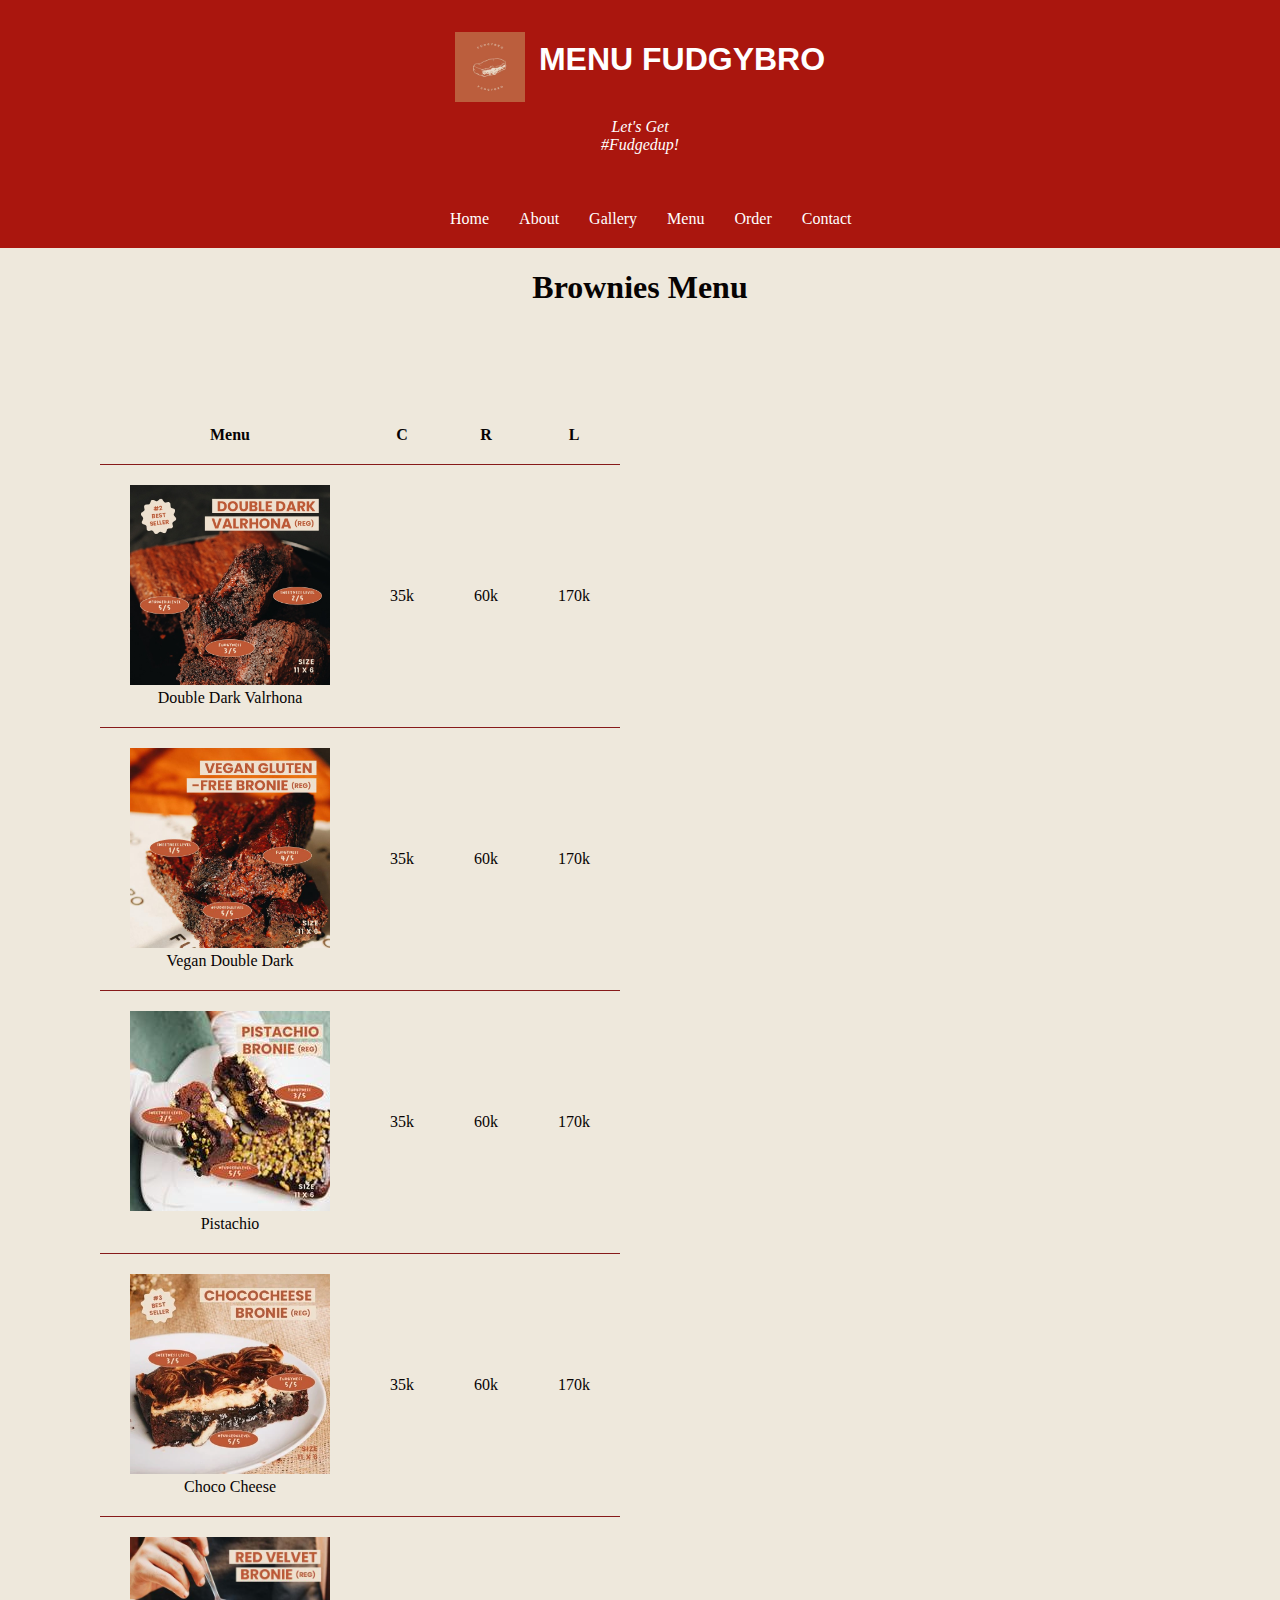
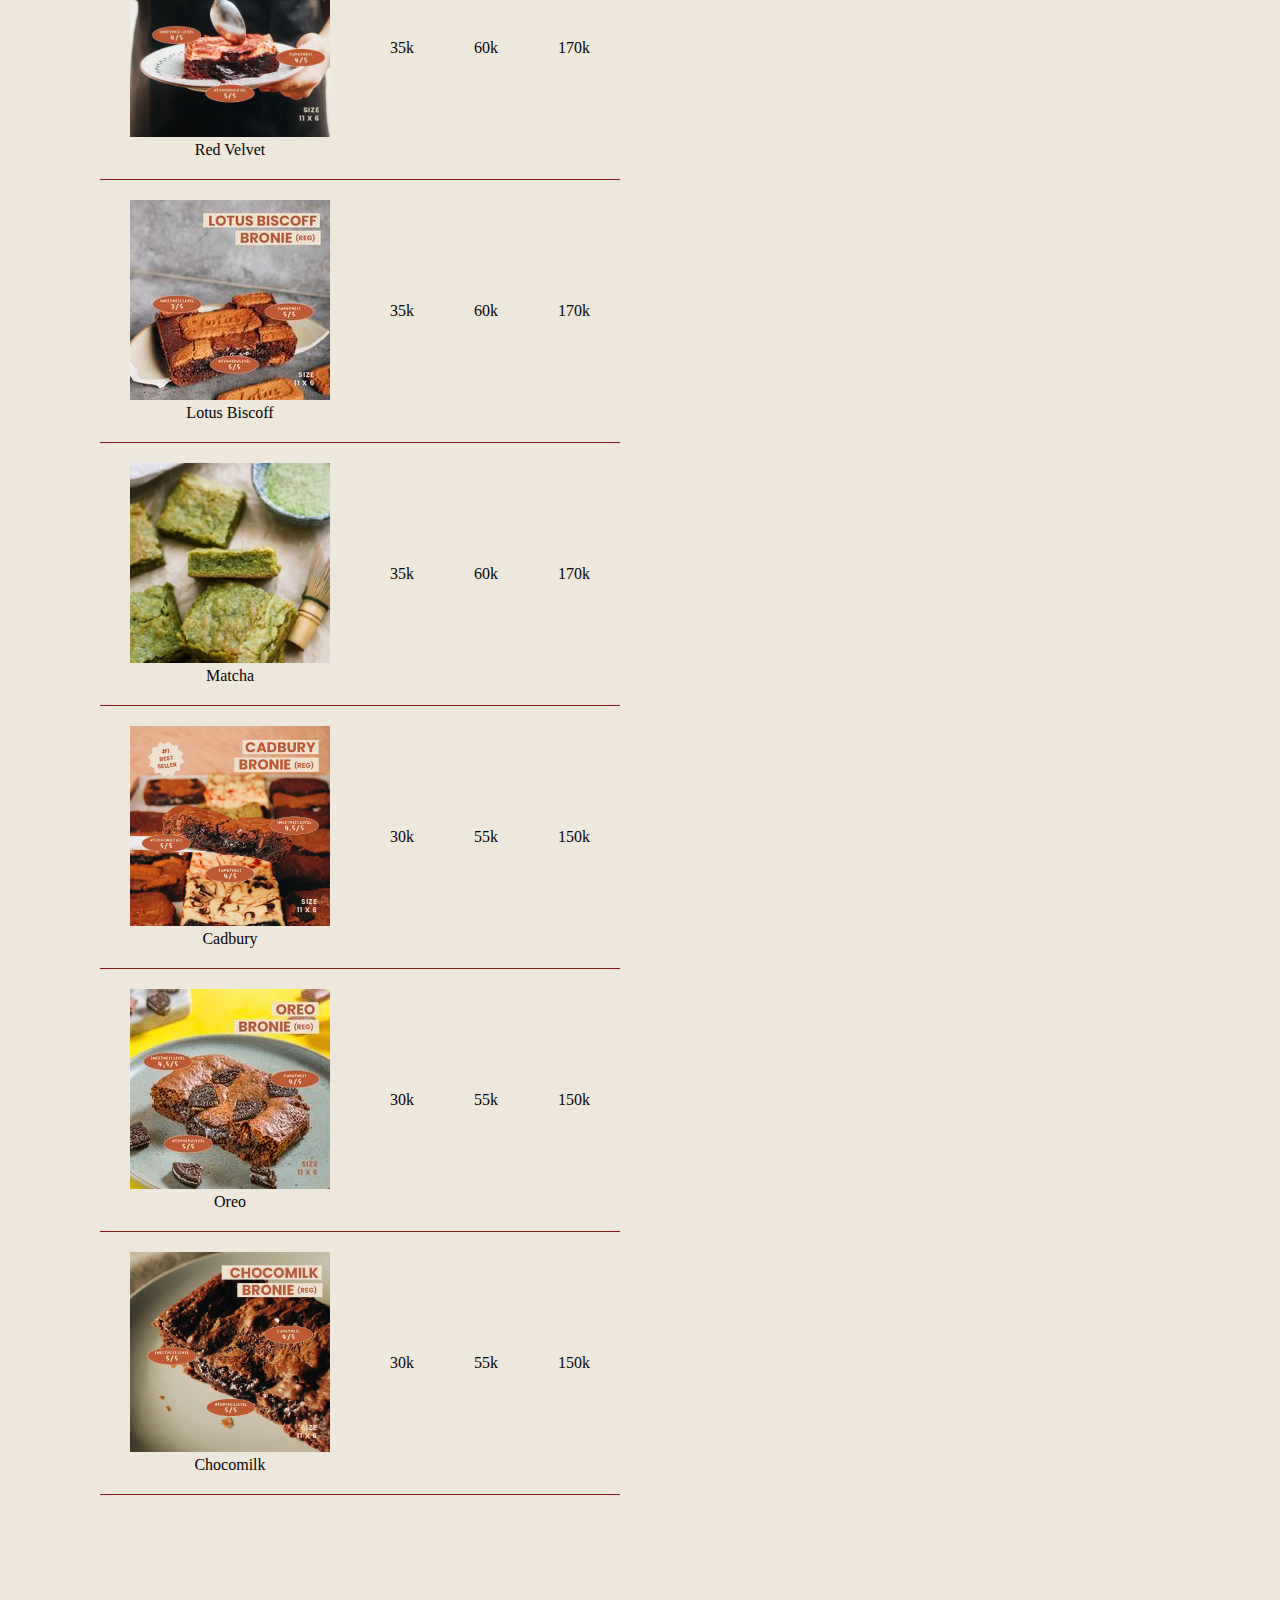
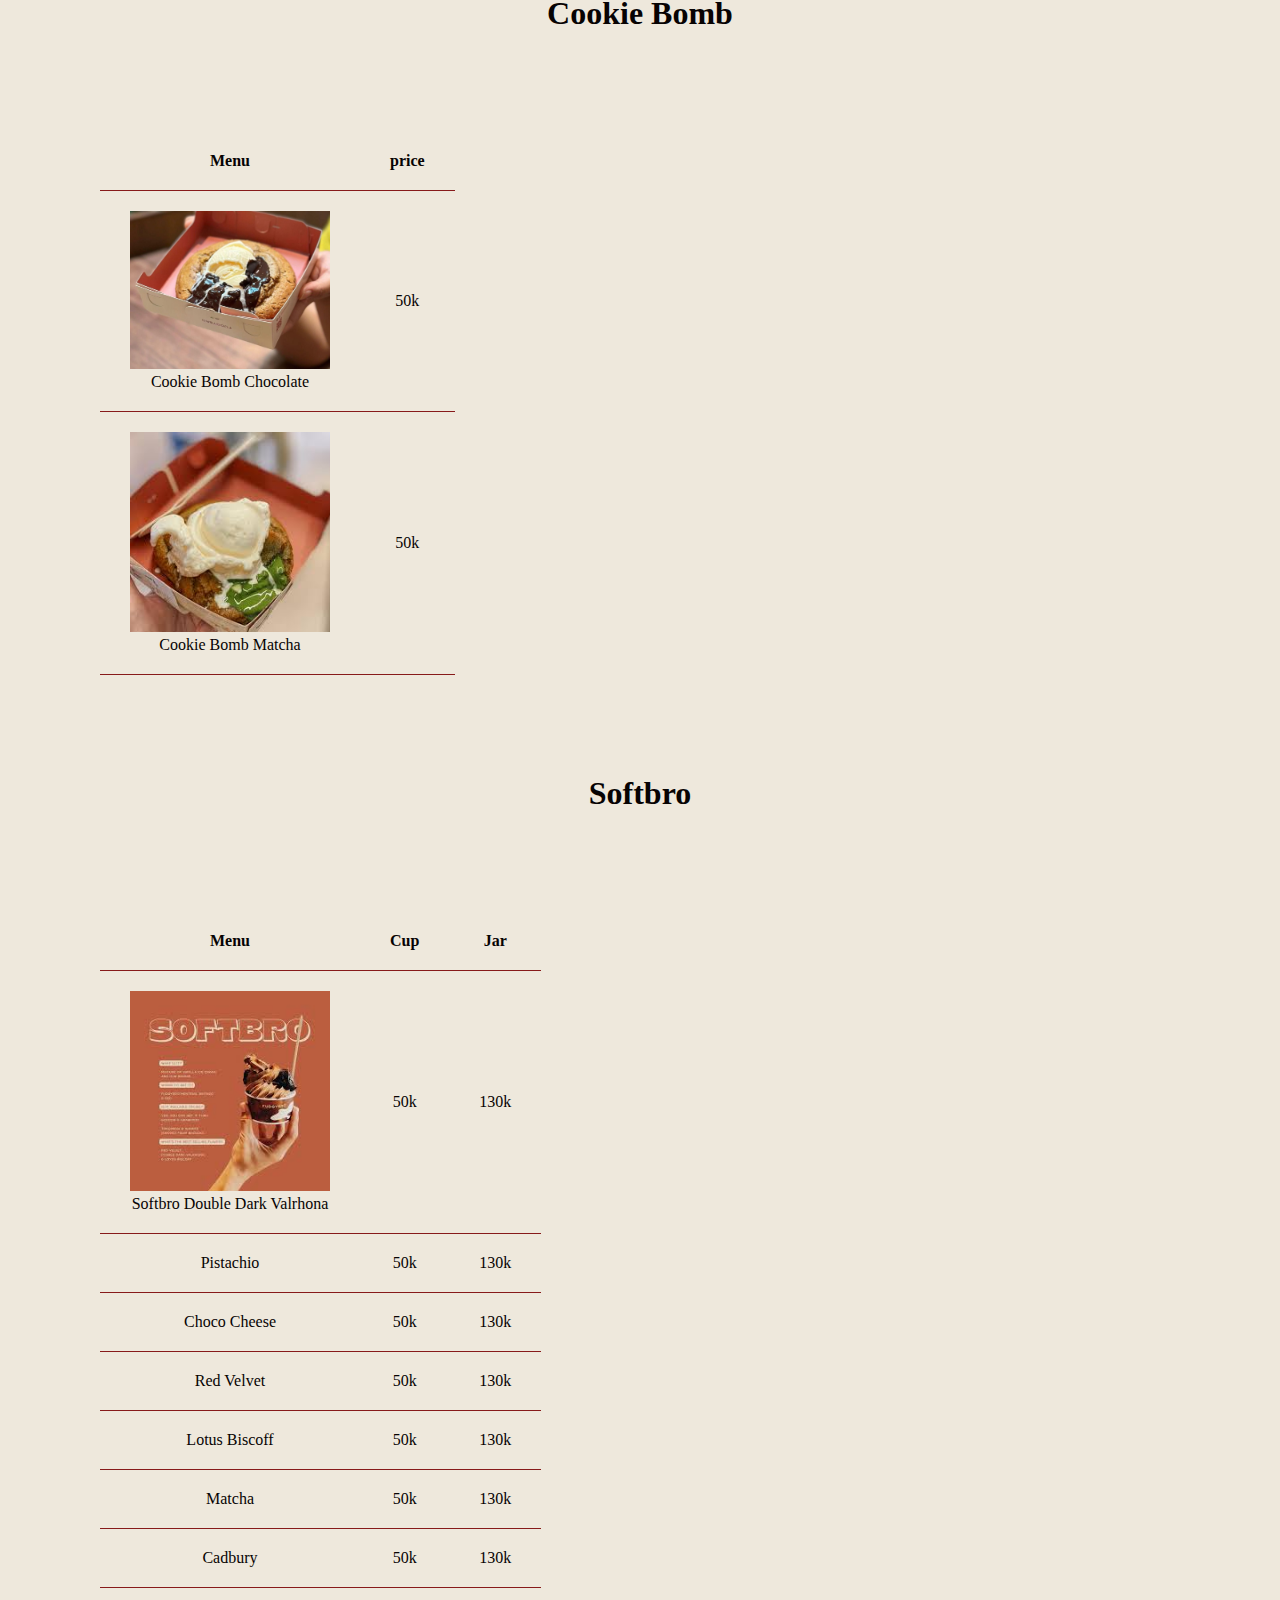
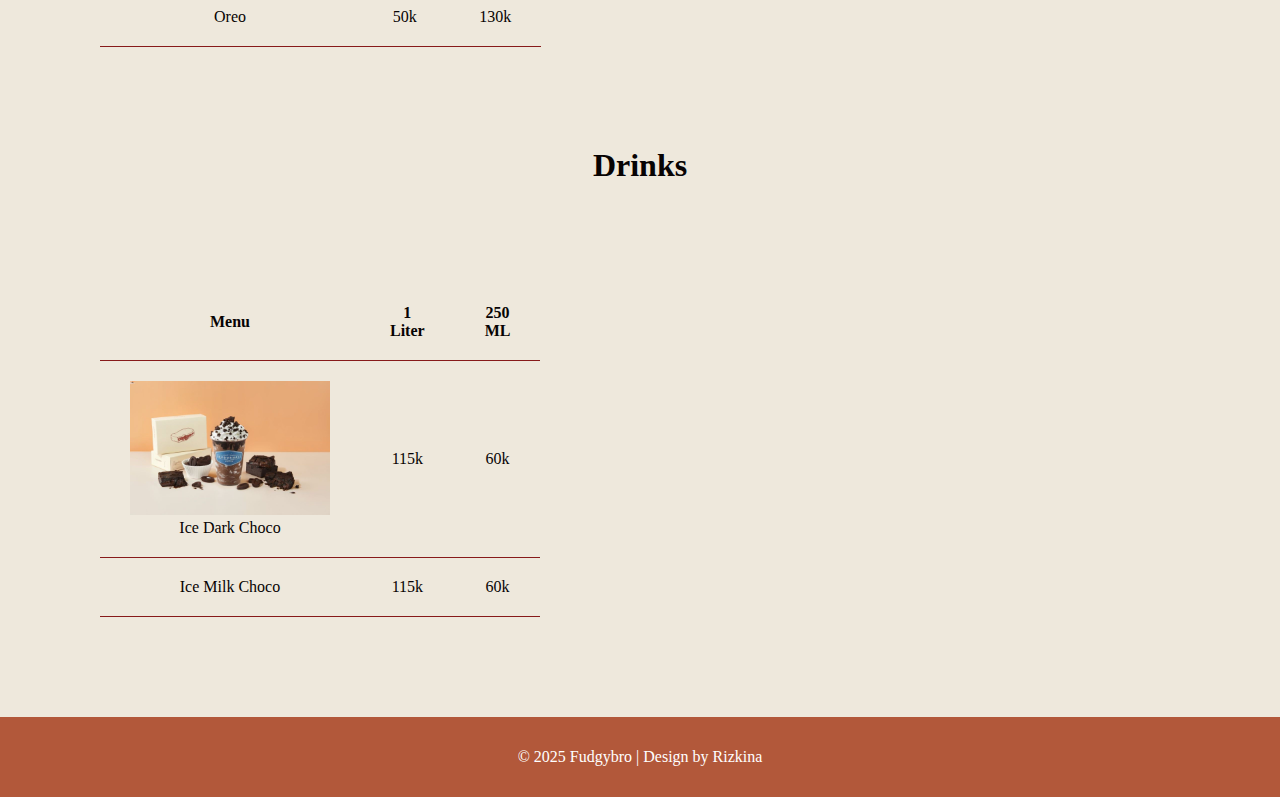
<file: menufudgy.html>
<!DOCTYPE html>
<html lang="en">
<head>
    <meta charset="UTF-8">
    <meta name="viewport" content="width=device-width, initial-scale=1.0">
    <title>Menu Fudgy</title>
    <link rel="stylesheet" href="menufudgy.css">
    <link rel="icon" href="Image_coba/logo_fudgy.jpg" type="fudgy">
</head>
<body>
    <header>
        <div class="logo">
            <img src="Image_coba/logo_fudgy.jpg" alt="Logo Fudybro">
            <h1>MENU FUDGYBRO</h1>
        </div>
            <p class="headertext">Let's Get 
            <br>
            #Fudgedup!
            </p>
    </header>

    <nav>
    <ul class="nav-links">
        <li><a href="index.html">Home</a></li>
        <li><a href="aboutfudgy.html">About</a></li>
        <li><a href="galerifudgy.html">Gallery</a></li>
        <li><a href="menufudgy.html">Menu</a></li>
        <li><a href="registrasifudgy.html">Order</a></li>
        <li><a href="contactfudgy.html">Contact</a></li>
    </ul>
    </nav>

    <section>
        <h1>Brownies Menu</h1>
        <table>
            <tr>
                <th>Menu</th>
                <th>C</th>
                <th>R</th>
                <th>L</th>
            </tr>
            <tr>
                <td><img src="Image_coba/valrhona_fudgy.jpg" alt="valrhona"><br>Double Dark Valrhona</td>
                <td>35k</td>
                <td>60k</td>
                <td>170k</td>
            </tr>
            <tr>
                <td><img src="Image_coba/vegan_fudgy.jpeg" alt="vegan"><br>Vegan Double Dark</td>
                <td>35k</td>
                <td>60k</td>
                <td>170k</td>
            </tr>
            <tr>
                <td><img src="Image_coba/pistachio_fudgy.jpg" alt="pistachio"><br>Pistachio</td>
                <td>35k</td>
                <td>60k</td>
                <td>170k</td>
            </tr>
            <tr>
                <td><img src="Image_coba/chococheese_fudgy.webp" alt="chococheese"><br>Choco Cheese</td>
                <td>35k</td>
                <td>60k</td>
                <td>170k</td>
            </tr>
            <tr>
                <td><img src="Image_coba/redvelvet_fudgy.jpg" alt="redvelvet"><br>Red Velvet</td>
                <td>35k</td>
                <td>60k</td>
                <td>170k</td>
            </tr>
            <tr>
                <td><img src="Image_coba/lotusbiscoff_fudgy.jpg" alt="lotusbiscoff"><br>Lotus Biscoff</td>
                <td>35k</td>
                <td>60k</td>
                <td>170k</td>
            </tr>
            <tr>
                <td><img src="Image_coba/matcha_fudgy.webp" alt="matcha"><br>Matcha</td>
                <td>35k</td>
                <td>60k</td>
                <td>170k</td>
            </tr>
            <tr>
                <td><img src="Image_coba/cadbury_fudgy.jpg" alt="cadbury"><br>Cadbury</td>
                <td>30k</td>
                <td>55k</td>
                <td>150k</td>
            </tr>
            <tr>
                <td><img src="Image_coba/oreo_fudgy.jpg" alt="oreo"><br>Oreo</td>
                <td>30k</td>
                <td>55k</td>
                <td>150k</td>
            </tr>
           <tr>
                <td><img src="Image_coba/chocomilk.jpg" alt="chocomilk"><br>Chocomilk</td>
                <td>30k</td>
                <td>55k</td>
                <td>150k</td>
            </tr>
        </table>

        <h1>Cookie Bomb</h1>
        <table>
            <tr>
            <th>Menu</th>
            <th>price</th>
            </tr>
            <tr>
                <td><img src="Image_coba/cookiebomb_homepage.jpg" alt="cookiebomb"><br>Cookie Bomb Chocolate</td>
                <td>50k</td>
            </tr>
            <tr>
                <td><img src="Image_coba/cookiebombmatcha.jpg" alt="cookiebombmatcha"><br>Cookie Bomb Matcha</td>
                <td>50k</td>
            </tr>
        </table>

        <h1>Softbro</h1>
        <table>
            <tr>
                <th>Menu</th>
                <th>Cup</th>
                <th>Jar</th>
            </tr>
            <tr>
                <td><img src="Image_coba/softbro_fudgy.jpg" alt="Softbro">Softbro Double Dark Valrhona</td>
                <td>50k</td>
                <td>130k</td>
            </tr>
            <tr>
                <td>Pistachio</td>
                <td>50k</td>
                <td>130k</td>
            </tr>
            <tr>
                <td>Choco Cheese</td>
                <td>50k</td>
                <td>130k</td>
            </tr>
            <tr>
                <td>Red Velvet</td>
                <td>50k</td>
                <td>130k</td>
            </tr>
            <tr>
                <td>Lotus Biscoff</td>
                <td>50k</td>
                <td>130k</td>
            </tr>
            <tr>
                <td>Matcha</td>
                <td>50k</td>
                <td>130k</td>
            </tr>
            <tr>
                <td>Cadbury</td>
                <td>50k</td>
                <td>130k</td>
            </tr>
            <tr>
                <td>Oreo</td>
                <td>50k</td>
                <td>130k</td>
            </tr>
        </table>

        <h1>Drinks</h1>
        <table>
            <tr>
                <th>Menu</th>
                <th>1 Liter</th>
                <th>250 ML</th>
            </tr>
            <tr>
                <td><img src="Image_coba/iceminuman_fudgy.jpg" alt="drinks"><br>Ice Dark Choco</td>
                <td>115k</td>
                <td>60k</td>
            </tr>
            <tr>
                <td>Ice Milk Choco</td>
                <td>115k</td>
                <td>60k</td>
            </tr>
        </table>
    </section>

    <footer>
        <p>© 2025 Fudgybro | Design by Rizkina</p>
    </footer>
</body>
</html>
</file>
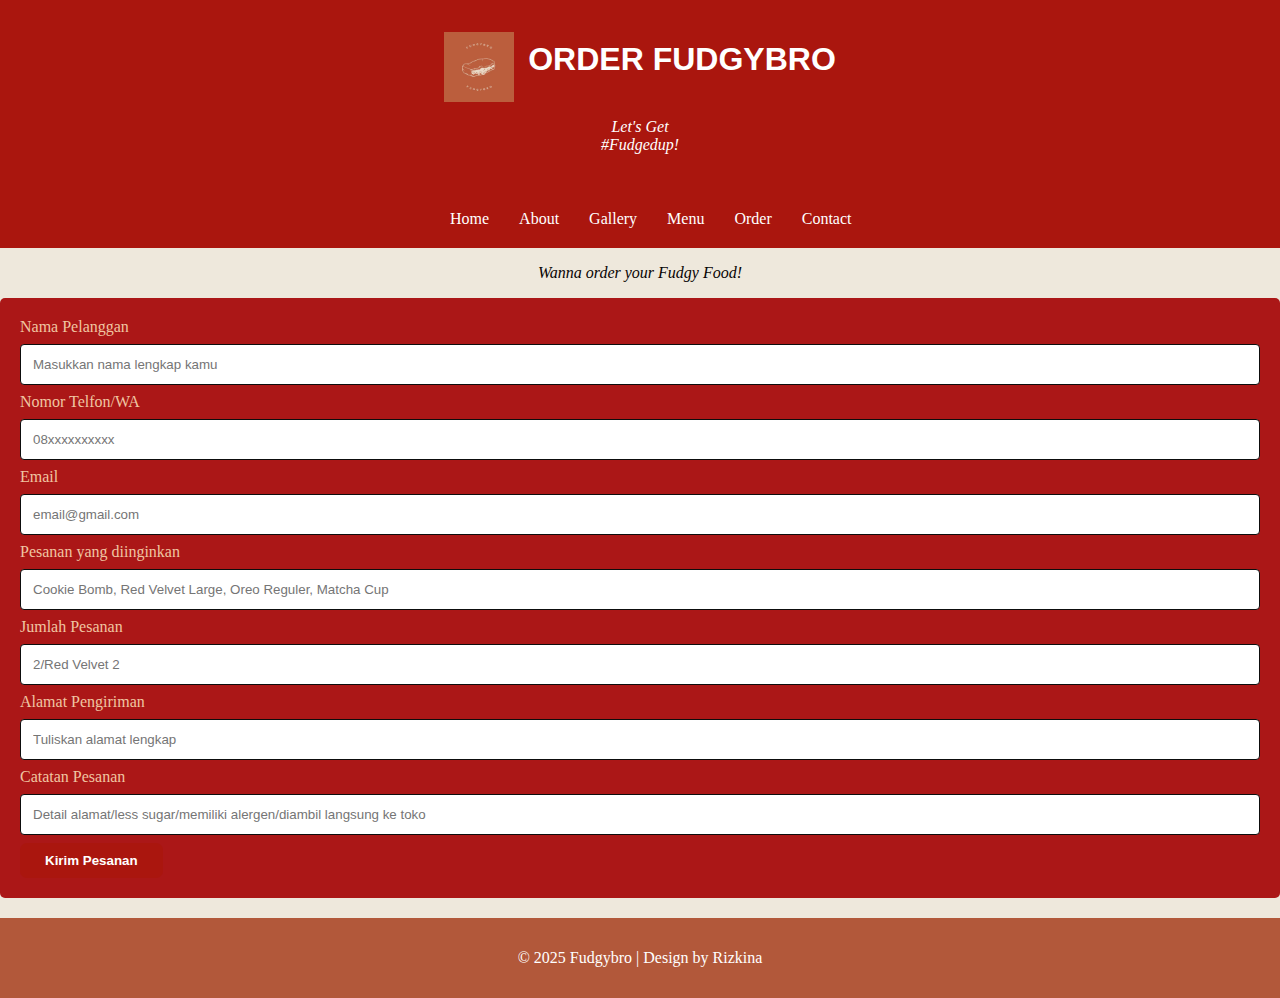
<file: registrasifudgy.html>
<!DOCTYPE html>
<html lang="en">
<head>
    <meta charset="UTF-8">
    <meta name="viewport" content="width=device-width, initial-scale=1.0">
    <title>Order Fudgy</title>
    <link rel="stylesheet" href="orderfudgy.css">
    <link rel="icon" href="Image_coba/logo_fudgy.jpg" type="fudgy">
</head>
<body>
    <header>
        <div class="logo">
            <img src="Image_coba/logo_fudgy.jpg" alt="Logo Fudybro">
            <h1>ORDER FUDGYBRO</h1>
        </div>
            <p class="headertext">Let's Get 
            <br>
            #Fudgedup!
            </p>
    </header>

    <nav>
    <ul class="nav-links">
        <li><a href="index.html">Home</a></li>
        <li><a href="aboutfudgy.html">About</a></li>
        <li><a href="galerifudgy.html">Gallery</a></li>
        <li><a href="menufudgy.html">Menu</a></li>
        <li><a href="registrasifudgy.html">Order</a></li>
        <li><a href="contactfudgy.html">Contact</a></li>
    </ul>
    </nav>

    <section>
        <p class="text">Wanna order your Fudgy Food!</p>
        <form id="orderform">
                <label for="nama">Nama Pelanggan</label>
                <input type="text" id="nama" name="nama" placeholder="Masukkan nama lengkap kamu">
                <label for="nomor">Nomor Telfon/WA</label>
                <input type="text" id="telfon" name="telfon" placeholder="08xxxxxxxxxx">
                <label for="email">Email</label>
                <input type="text" id="email" name="email" placeholder="email@gmail.com">
                <label for="pesanan">Pesanan yang diinginkan</label>
                <input type="text" id="pesanan" name="pesanan" placeholder="Cookie Bomb, Red Velvet Large, Oreo Reguler, Matcha Cup">
                <label for="jumlah pesanan">Jumlah Pesanan</label>
                <input type="text" id="jumlah" name="jumlah" placeholder="2/Red Velvet 2">
                <label for="alamat">Alamat Pengiriman</label>
                <input type="text" id="alamat" name="alamat" placeholder="Tuliskan alamat lengkap">
                <label for="catatan">Catatan Pesanan</label>
                <input type="text" id="catatan" name="catatan" placeholder="Detail alamat/less sugar/memiliki alergen/diambil langsung ke toko">
        <button id="showPopup">Kirim Pesanan</button>
        </form>
        <div id="popup" class="popup">
            <div class="popup-content">
                <p>Terima kasih atas pesanan-nya, pesanan akan segera dikirim &#x1F495;</p>
                <button id="okBtn">Oke</button>
            </div>
        </div>
    </section>

    <footer>
        <p>© 2025 Fudgybro | Design by Rizkina</p>
    </footer>

    <script src="orderfudgy.js"></script>
</body>
</html>
</file>
<file: uts.css>
*{
  margin: 0;
  padding: 0;
  list-style: none;
  text-decoration: none;
  box-sizing: border-box;
}

body {
  margin: 0;
  font-family: Cambria, Cochin, Georgia, Times, 'Times New Roman', serif;
  background-color: #eee8dc;
  color: #070303;
}

.sidebar {
  position: fixed;
  left : -250px;
  top: 0;
  width: 250px;
  height: 100px;
  background-color: #141008;
  transition: all 5s ease;
  z-index: 1001;
  box-shadow: 2px 0 8px rgb(131, 7, 7);
}

.sidebar header {
  font-size: 22px;
  color: white;
  text-align: center;
  line-height: 70px;
  background: #aa160e;
  user-select: none;
}

.sidebar ul a {
  display: block;
  height: 100px;
  width: 100px;
  line-height: 65px;
  font-size: 20px;
  color: rgb(248, 229, 229);
  padding-left: 40px;
  border-top: 1px solid rgba(255, 255, 255, 1);
  border-bottom: 1px solid black;
  transition: all 0.3s ease;
}

.sidebar ul a:hover {
  padding-left: 50px;
  background: #3b2d15;
}

.overlay {
  position: fixed;
  top: 0;
  left: 0;
  width: 100%;
  height: 100%;
  background: rgba(0,0,0,0.5);
  opacity: 0;
  visibility: hidden;
  transition: all 0.4s ease;
  z-index: 1000;
}


#check {
  display: none;
}

label #btn, label #cancel {
  position: absolute;
  cursor: pointer;
  background: #eee8dc;
  border-radius: 3px;
}

label #btn {
  left: 40px;
  top: 25px;
  font-size: 35px;
  color: rgb(234, 223, 223);
  padding: 6px 12px;
  transition: all .5s;

}

label #cancel{
  z-index: 1111;
  left: -195px;
  top: 17px;
  font-size: 30px;
  color: rgb(27, 27, 2);
  padding: 4px 9px;
  transition: all .5s ease;
}

#check:checked ~ .sidebar{
  left: 0;
}

#check:checked ~ .overlay {
  opacity: 1;
  visibility: visible;
}


#check:checked ~ label #btn{
  left: 250px;
  opacity: 0;
  pointer-events: none;
}

#check:checked ~ label #cancel{
  left: 195px;
}

header {
  text-align: center;
  background-color: #aa160e;
  color: white;
  padding: 20px;
}

.logo img {
  width: 70px;
  vertical-align: middle;
}

.logo h1 {
  display: inline-block;
  font-size: 2em;
  margin-left: 10px;
  font-family: 'Trebuchet MS', 'Lucida Sans Unicode', 'Lucida Grande', 'Lucida Sans', Arial, sans-serif;
}

.headertext {
  font-style: italic;
}

main {
  width: 70%;
  float: left;
  padding: 20px;
  text-align: center;
}

main img {
  width: 250px;
}

nav {
  display: flex;
  justify-content: center;
  padding: 10px 0;
  gap: 15px;
}

.cookiebomb {
  width: 40%;
  margin: 20px auto;
  background: #ebe2d4;
  border-radius: 10px;
  padding: 20px;
  box-shadow: 0 3px 10px rgba(0, 0, 0, 0.2);
  font-family: 'Times New Roman', Times, serif;
  line-height: 1.5;
}

.cookiebomb img {
  width: 250px;
}

.read-more-btn {
  display: inline-block;
  background-color: #aa160e;
  color: white;
  border-radius: 8px;
  padding: 8px 16px;
  text-decoration: none;
  font-weight: bold;
  transition: 0.3s;
}

.read-more-btn:hover {
  background-color: #7b0802;
}

.brownies {
  width: 40%;
  margin: 20px auto;
  background: #ebe2d4;
  border-radius: 10px;
  padding: 20px;
  box-shadow: 0 3px 10px rgba(0, 0, 0, 0.2);
  font-family: 'Times New Roman', Times, serif;
  line-height: 1.5;
}

.brownies img {
  width: 250px;
}

.kolaborasi {
  width: 40%;
  margin: 20px auto;
  background: #ebe2d4;
  border-radius: 10px;
  padding: 20px;
  box-shadow: 0 3px 10px rgba(0, 0, 0, 0.2);
  font-family: 'Times New Roman', Times, serif;
  line-height: 1.5;
}

.kolaborasi img {
  width: 250px;
}

.fa-solid {
  color: #7b0802;
  background: rgb(233, 220, 173);
  padding: 15px 20px;
  margin-bottom: 18px;
  border-radius: 12px;
  box-shadow: 0 2px 6px black;
  transition: all 0.3s ease;
}

.fa-solid:hover {
  color: rgb(177, 105, 34);
  transform: scale(1.02);
  box-shadow: 0 3px 12px rgb(131, 7, 7);
}

aside{
  display: block;
  width: 25%;
  float: right;
  padding: 15px;
  margin-right: 10px;
  font-style: italic;
  background-color: #eee8dc;
  color: black;
}

aside p {
  width: fit-content;
}

footer {
  clear: both;
  text-align: center;
  background-color: #b2583a;
  color: white;
  padding: 15px;
  margin-top: 20px;
}

footer a {
  color: #990e01;
  text-decoration: none;
}

footer a:hover {
  text-decoration: underline;
}
</file>
<file: aboutfudgy.css>
body {
  margin: 0;
  font-family: Cambria, Cochin, Georgia, Times, 'Times New Roman', serif;
  background-color: #eee8dc;
  color: #070303;
}

header {
  text-align: center;
  background-color: #aa160e;
  color: white;
  padding: 20px;
}

nav {
  justify-content: space-between;
  text-align: center;
  background-color: #aa160e;
  padding: 20px 450px;
  position: sticky;
  top: 0;
  z-index: 1000;
}

nav .nav-links {
  list-style: none;
  display: flex;
  gap: 30px;
  margin: 0;
  padding: 0;
}

nav .nav-links li a {
  text-decoration: none;
  color: white;
  font-weight: 500;
  transition: color 0.3s;
}

nav .nav-links li a:hover {
  color: #f5c4a0; 
}

.logo img {
  width: 70px;
  vertical-align: middle;
}

.logo h1 {
  display: inline-block;
  font-size: 2em;
  margin-left: 10px;
  font-family: 'Trebuchet MS', 'Lucida Sans Unicode', 'Lucida Grande', 'Lucida Sans', Arial, sans-serif;
}

.headertext {
  font-style: italic;
}

.about-section {
  padding: 120px 0;
  background: var(--light-pink-color);
}

.about-section .section-content{
  display: flex;
  gap: 50px;
  align-items: center;
  justify-content: space-between;
}

.section-content .about-image-wrapper .about-image {
  width: 400px;
  height: 400px;
  object-fit: cover;
  border-radius: var(--border-radius-circle);
}

.section-tittle {
  text-align: center;
  padding: 60px 0 100px;
  text-transform: uppercase;
  font-size: var(--font-size-xl);
}

.section-tittle::after {
  content: "";
  width: 80px;
  height: 5px;
  display: block;
  margin: 10px auto 0;
  border-radius: var(--border-radius-s);
  background: #990e01;
}

.about-section .about-details .section-tittle {
  padding: 0;
}

.about-section .about-details .text {
  line-height: 30px;
  margin: 50px 0 30px;
  transform: translateY(50px);
  font-size: medium;
}

footer {
  clear: both;
  text-align: center;
  background-color: #b2583a;
  color: white;
  padding: 15px;
  margin-top: 20px;
}

footer a {
  color: #990e01;
  text-decoration: none;
}

footer a:hover {
  text-decoration: underline;
}
</file>
<file: artikel1.css>
body {
  margin: 0;
  font-family: Cambria, Cochin, Georgia, Times, 'Times New Roman', serif;
  background-color: #eee8dc;
  color: #070303;
}

header {
  text-align: center;
  background-color: #aa160e;
  color: white;
  padding: 20px;
}

.logo img {
  width: 70px;
  vertical-align: middle;
}

.logo h1 {
  display: inline-block;
  font-size: 2em;
  margin-left: 10px;
  font-family: 'Trebuchet MS', 'Lucida Sans Unicode', 'Lucida Grande', 'Lucida Sans', Arial, sans-serif;
}

.headertext {
  font-style: italic;
}

main img {
    width: 500px;
    margin-left: 400px;
}

main h1 {
    margin-left: 10px;
}

main p {
    margin-left: 10px;
}

footer {
  clear: both;
  text-align: center;
  background-color: #b2583a;
  color: white;
  padding: 15px;
  margin-top: 20px;
}

footer a {
  color: #990e01;
  text-decoration: none;
}

footer a:hover {
  text-decoration: underline;
}
</file>
<file: artikel2.css>
body {
  margin: 0;
  font-family: Cambria, Cochin, Georgia, Times, 'Times New Roman', serif;
  background-color: #eee8dc;
  color: #070303;
}

header {
  text-align: center;
  background-color: #aa160e;
  color: white;
  padding: 20px;
}

.logo img {
  width: 70px;
  vertical-align: middle;
}

.logo h1 {
  display: inline-block;
  font-size: 2em;
  margin-left: 10px;
  font-family: 'Trebuchet MS', 'Lucida Sans Unicode', 'Lucida Grande', 'Lucida Sans', Arial, sans-serif;
}

.headertext {
  font-style: italic;
}

main img {
    width: 500px;
    margin-left: 400px;
}

main h1 {
    margin-left: 10px;
}

main p {
    margin-left: 10px;
}

footer {
  clear: both;
  text-align: center;
  background-color: #b2583a;
  color: white;
  padding: 15px;
  margin-top: 20px;
}

footer a {
  color: #990e01;
  text-decoration: none;
}

footer a:hover {
  text-decoration: underline;
}
</file>
<file: artikel3.css>
body {
  margin: 0;
  font-family: Cambria, Cochin, Georgia, Times, 'Times New Roman', serif;
  background-color: #eee8dc;
  color: #070303;
}

header {
  text-align: center;
  background-color: #aa160e;
  color: white;
  padding: 20px;
}

.logo img {
  width: 70px;
  vertical-align: middle;
}

.logo h1 {
  display: inline-block;
  font-size: 2em;
  margin-left: 10px;
  font-family: 'Trebuchet MS', 'Lucida Sans Unicode', 'Lucida Grande', 'Lucida Sans', Arial, sans-serif;
}

.headertext {
  font-style: italic;
}

main img {
    width: 500px;
    margin-left: 400px;
}

main h1 {
    margin-left: 10px;
}

main p {
    margin-left: 10px;
}

footer {
  clear: both;
  text-align: center;
  background-color: #b2583a;
  color: white;
  padding: 15px;
  margin-top: 20px;
}

footer a {
  color: #990e01;
  text-decoration: none;
}

footer a:hover {
  text-decoration: underline;
}
</file>
<file: contactfudgy.css>
body {
  margin: 0;
  font-family: Cambria, Cochin, Georgia, Times, 'Times New Roman', serif;
  background-color: #eee8dc;
  color: #070303;
}

header {
  text-align: center;
  background-color: #aa160e;
  color: white;
  padding: 20px;
}

nav {
  justify-content: space-between;
  text-align: center;
  background-color: #aa160e;
  padding: 20px 450px;
  position: sticky;
  top: 0;
  z-index: 1000;
}

nav .nav-links {
  list-style: none;
  display: flex;
  gap: 30px;
  margin: 0;
  padding: 0;
}

nav .nav-links li a {
  text-decoration: none;
  color: white;
  font-weight: 500;
  transition: color 0.3s;
}

nav .nav-links li a:hover {
  color: #f5c4a0; 
}

.logo img {
  width: 70px;
  vertical-align: middle;
}

.logo h1 {
  display: inline-block;
  font-size: 2em;
  margin-left: 10px;
  font-family: 'Trebuchet MS', 'Lucida Sans Unicode', 'Lucida Grande', 'Lucida Sans', Arial, sans-serif;
}

.headertext {
  font-style: italic;
}

h2 {
  text-transform: uppercase;
  font-size: var(--font-size-xl);
}

h2::after {
  content: "";
  width: 80px;
  height: 5px;
  display: block;
  margin: 10px auto 0;
  border-radius: var(--border-radius-s);
  background: #990e01;
}

.contact-section {
  text-align: center;
  background-color: #f8efe5;
  padding: 50px 20px;
  border-radius: 12px;
  margin: 40px auto;
  max-width: 700px;
  box-shadow: 0 4px 12px rgba(0,0,0,0.2);
}

.contact-section h2 {
  color: #7b0802;
  margin-bottom: 15px;
}

.contact-section p {
  color: #442b1b;
  font-size: 16px;
}

.contact-info {
  margin: 30px 0;
}

.info-item {
  display: flex;
  align-items: center;
  justify-content: center;
  gap: 12px;
  margin: 10px 0;
  font-size: 16px;
}

.info-item i {
  color: #aa160e;
  font-size: 20px;
}

.social-media {
  margin-top: 25px;
}

.social-media h3 {
  color: #7b0802;
  margin-bottom: 10px;
}

.social-media a {
  color: #aa160e;
  font-size: 28px;
  margin: 0 10px;
  transition: color 0.3s ease, transform 0.2s ease;
}

.social-media a:hover {
  color: #b2583a;
  transform: scale(1.2);
}

#showPopup {
  background-color: #aa160e;
  color: white;
  border: none;
  padding: 10px 25px;
  border-radius: 8px;
  cursor: pointer;
  font-weight: bold;
  transition: 0.3s;
}

#showPopup:hover {
  background-color: #7b0802;
}

.popup {
  display: none;
  position: fixed;
  top: 0; left: 0;
  width: 100%; height: 100%;
  background: rgba(0,0,0,0.6);
  justify-content: center;
  align-items: center;
  z-index: 999;
}

.popup-content {
  background: #fff7ec;
  padding: 25px 40px;
  border-radius: 10px;
  text-align: center;
  box-shadow: 0 3px 10px rgba(0,0,0,0.3);
}

.popup-content p {
  font-size: 18px;
  margin-bottom: 15px;
  color: #aa160e;
}

.popup-content button {
  background-color: #aa160e;
  color: white;
  border: none;
  border-radius: 8px;
  padding: 8px 18px;
  cursor: pointer;
  font-weight: bold;
}

.popup-content button:hover {
  background-color: #7b0802;
}

footer {
  clear: both;
  text-align: center;
  background-color: #b2583a;
  color: white;
  padding: 15px;
  margin-top: 20px;
}

footer a {
  color: #990e01;
  text-decoration: none;
}

footer a:hover {
  text-decoration: underline;
}
</file>
<file: galerifudgy.css>
body {
  margin: 0;
  font-family: Cambria, Cochin, Georgia, Times, 'Times New Roman', serif;
  background-color: #eee8dc;
  color: #070303;
}

header {
  text-align: center;
  background-color: #aa160e;
  color: white;
  padding: 20px;
}

nav {
  justify-content: space-between;
  text-align: center;
  background-color: #aa160e;
  padding: 20px 450px;
  position: sticky;
  top: 0;
  z-index: 1000;
}

nav .nav-links {
  list-style: none;
  display: flex;
  gap: 30px;
  margin: 0;
  padding: 0;
}

nav .nav-links li a {
  text-decoration: none;
  color: white;
  font-weight: 500;
  transition: color 0.3s;
}

nav .nav-links li a:hover {
  color: #f5c4a0; 
}

.logo img {
  width: 70px;
  vertical-align: middle;
}

.logo h1 {
  display: inline-block;
  font-size: 2em;
  margin-left: 10px;
  font-family: 'Trebuchet MS', 'Lucida Sans Unicode', 'Lucida Grande', 'Lucida Sans', Arial, sans-serif;
}

.headertext {
  font-style: italic;
}

section h1 {
  text-align: center;
  padding: 60px 0 100px;
  text-transform: uppercase;
  font-size: var(--font-size-xl);
}

section h1::after {
  content: "";
  width: 80px;
  height: 5px;
  display: block;
  margin: 10px auto 0;
  border-radius: var(--border-radius-s);
  background: #990e01;
}


.foto-container {
  display: flex;
  justify-content: center; 
  gap: 20px;
}

.foto-container ul {
  display: flex;
  flex-wrap: wrap;
  justify-content: center;
  gap: 20px; 
  list-style: none;
   padding: 0;
  margin: 0;
}

.foto-container li {
  margin: 0;
}

.foto-container img {
  width: 250px;
  height: auto;
  border-radius: 10px;
  cursor: zoom-in;
  transition: 0.3s ease;
}

.foto-container img:hover {
  transform: scale(1.1);
}

footer {
  clear: both;
  text-align: center;
  background-color: #b2583a;
  color: white;
  padding: 15px;
  margin-top: 20px;
}

footer a {
  color: #990e01;
  text-decoration: none;
}

footer a:hover {
  text-decoration: underline;
}
</file>
<file: menufudgy.css>
body {
  margin: 0;
  font-family: Cambria, Cochin, Georgia, Times, 'Times New Roman', serif;
  background-color: #eee8dc;
  color: #070303;
}

header {
  text-align: center;
  background-color: #aa160e;
  color: white;
  padding: 20px;
}

nav {
  justify-content: space-between;
  text-align: center;
  background-color: #aa160e;
  padding: 20px 450px;
  position: sticky;
  top: 0;
  z-index: 1000;
}

nav .nav-links {
  list-style: none;
  display: flex;
  gap: 30px;
  margin: 0;
  padding: 0;
}

nav .nav-links li a {
  text-decoration: none;
  color: white;
  font-weight: 500;
  transition: color 0.3s;
}

nav .nav-links li a:hover {
  color: #f5c4a0; 
}

.logo img {
  width: 70px;
  vertical-align: middle;
}

.logo h1 {
  display: inline-block;
  font-size: 2em;
  margin-left: 10px;
  font-family: 'Trebuchet MS', 'Lucida Sans Unicode', 'Lucida Grande', 'Lucida Sans', Arial, sans-serif;
}

.headertext {
  font-style: italic;
}

table {
    margin: 100px;
    width: 80px;
}

table, th, td {
    border: 0;
    border-collapse: collapse;
    padding: 20px ;
}

th, td {
    padding: 20px 30px;
    text-align: center;
    border-bottom: 1px solid rgb(135, 26, 26);
}

table img {
    width: 200px;
}

h1 {
  text-align: center;
}

footer {
  clear: both;
  text-align: center;
  background-color: #b2583a;
  color: white;
  padding: 15px;
  margin-top: 20px;
}

footer a {
  color: #990e01;
  text-decoration: none;
}

footer a:hover {
  text-decoration: underline;
}
</file>
<file: orderfudgy.css>
body {
  margin: 0;
  font-family: Cambria, Cochin, Georgia, Times, 'Times New Roman', serif;
  background-color: #eee8dc;
  color: #070303;
}

header {
  text-align: center;
  background-color: #aa160e;
  color: white;
  padding: 20px;
}

nav {
  justify-content: space-between;
  text-align: center;
  background-color: #aa160e;
  padding: 20px 450px;
  position: sticky;
  top: 0;
  z-index: 1000;
}

nav .nav-links {
  list-style: none;
  display: flex;
  gap: 30px;
  margin: 0;
  padding: 0;
}

nav .nav-links li a {
  text-decoration: none;
  color: white;
  font-weight: 500;
  transition: color 0.3s;
}

nav .nav-links li a:hover {
  color: #f5c4a0; 
}

.logo img {
  width: 70px;
  vertical-align: middle;
}

.logo h1 {
  display: inline-block;
  font-size: 2em;
  margin-left: 10px;
  font-family: 'Trebuchet MS', 'Lucida Sans Unicode', 'Lucida Grande', 'Lucida Sans', Arial, sans-serif;
}

.headertext {
  font-style: italic;
}

p.text {
    text-align: center;
    font-style: italic;
}

form {
  border-radius: 5px;
  background-color: #ab1717;
  padding: 20px;
}

label {
    display: block;
    color: #f0c5a2;
}

input, select {
  width: 100%;
  padding: 12px;
  margin: 8px 0;
  display: inline-block;
  border: 1px solid #0d0d0d;
  border-radius: 4px;
  box-sizing: border-box;
}

input:hover {
  background-color: #ece2e2;
}

#showPopup {
  background-color: #aa160e;
  color: white;
  border: none;
  padding: 10px 25px;
  border-radius: 7px;
  cursor: pointer;
  font-weight: bold;
  transition: 0.3s;
}

#showPopup:hover {
  background-color: #7b0802;
}

.popup {
  display: none;
  position: fixed;
  top: 0; left: 0;
  width: 100%; height: 100%;
  background: rgba(0, 0, 0, 0.6);
  justify-content: center;
  align-items: center;
  z-index: 999;
}

.popup-content {
  background: #fff7ec;
  padding: 25px 40px;
  border-radius: 10px;
  text-align: center;
  box-shadow: 0 3px 10px rgba(0, 0, 0, 0.3);
}

.popup-content p {
  font-size: 18px;
  margin-bottom: 15px;
  color: #aa160e;
}

.popup-content button {
  background-color: #aa160e;
  color: white;
  border: none;
  border-radius: 8px;
  padding: 8px 18px;
  cursor: pointer;
  font-weight: bold;
}

.popup-content button:hover {
  background-color: #7b0802;
}

footer {
  clear: both;
  text-align: center;
  background-color: #b2583a;
  color: white;
  padding: 15px;
  margin-top: 20px;
}

footer a {
  color: #990e01;
  text-decoration: none;
}

footer a:hover {
  text-decoration: underline;
}
</file>
